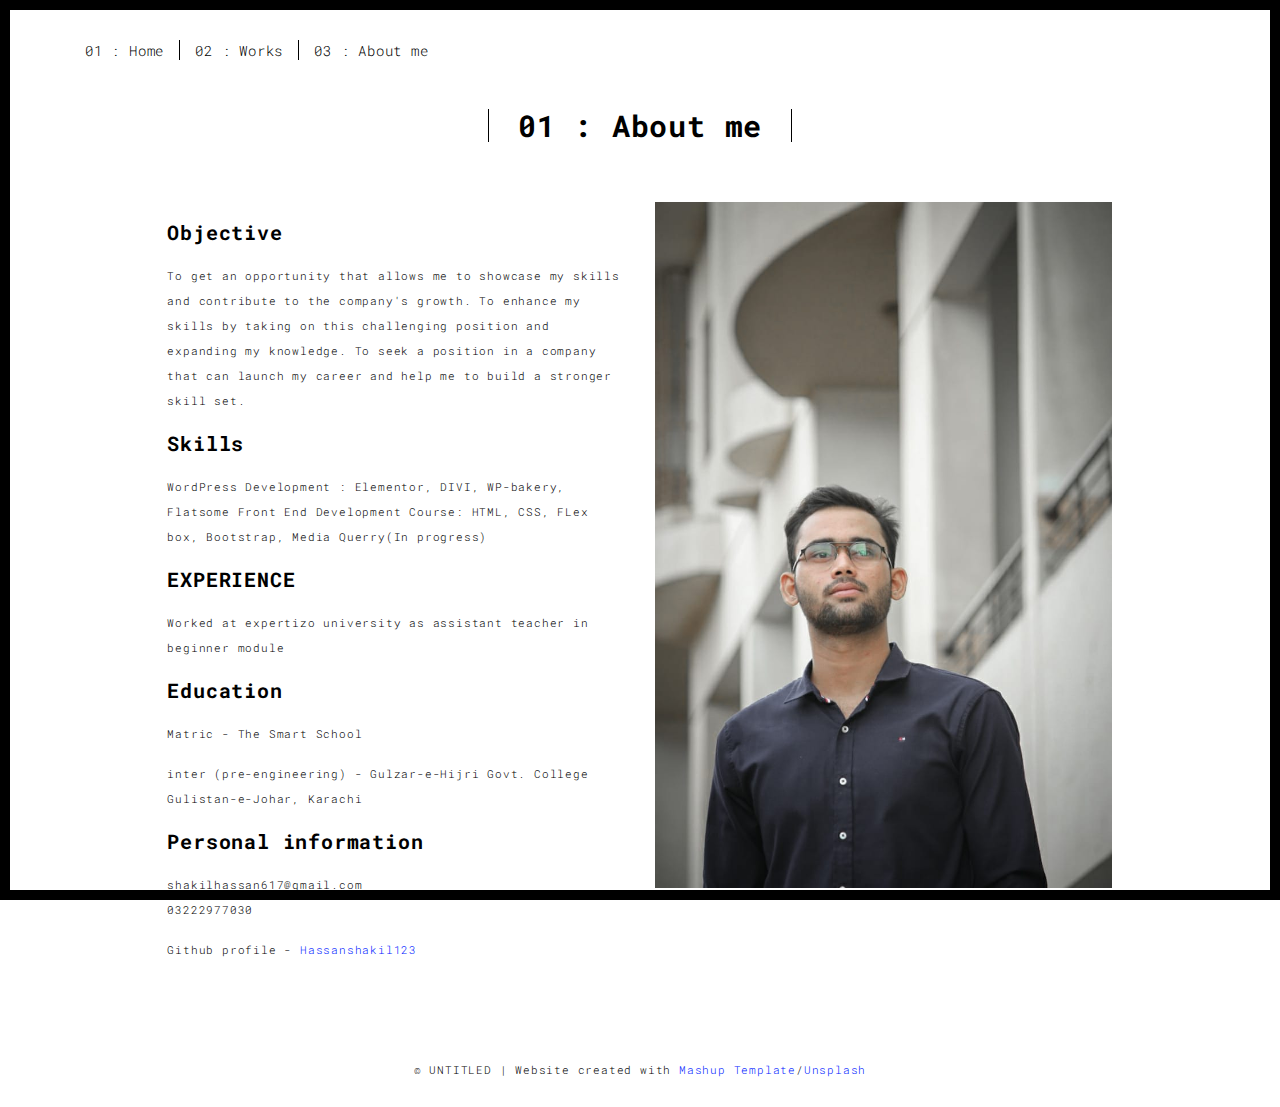
<file: Hassan portfolio/about.html>
<!DOCTYPE html>
<html lang="en">

<head>
  <meta charset="UTF-8">
  <meta content="IE=edge" http-equiv="X-UA-Compatible">
  <meta content="width=device-width,initial-scale=1" name="viewport">
  <meta content="description" name="description">
  <meta name="google" content="notranslate" />
  <meta content="Mashup templates have been developped by Orson.io team" name="author">

  <!-- Disable tap highlight on IE -->
  <meta name="msapplication-tap-highlight" content="no">

  <link rel="apple-touch-icon" sizes="180x180" href="./assets/apple-icon-180x180.png">
  <link href="./assets/favicon.ico" rel="icon">

  <title>Portfolio</title>

  <link href="./main.3f6952e4.css" rel="stylesheet">
</head>

<body class="">
  <div id="site-border-left"></div>
  <div id="site-border-right"></div>
  <div id="site-border-top"></div>
  <div id="site-border-bottom"></div>
  <!-- Add your content of header -->
  <header>
    <nav class="navbar  navbar-fixed-top navbar-default">
      <div class="container">
        <button type="button" class="navbar-toggle collapsed" data-toggle="collapse" data-target="#navbar-collapse"
          aria-expanded="false">
          <span class="sr-only">Toggle navigation</span>
          <span class="icon-bar"></span>
          <span class="icon-bar"></span>
          <span class="icon-bar"></span>
        </button>

        <div class="collapse navbar-collapse" id="navbar-collapse">
          <ul class="nav navbar-nav ">
            <li><a href="./index.html" title="">01 : Home</a></li>
            <li><a href="./works.html" title="">02 : Works</a></li>
            <li><a href="./about.html" title="">03 : About me</a></li>
          </ul>


        </div>
      </div>
    </nav>
  </header>

  <div class="section-container">
    <div class="container">
      <div class="row">
        <div class="col-xs-12">
          <div class="section-container-spacer text-center">
            <h1 class="h2">01 : About me</h1>
          </div>

          <div class="row">
            <div class="col-md-10 col-md-offset-1">
              <div class="row">
                <div class="col-xs-12 col-md-6">
                  <h3>Objective</h3>
                  <p>To get an opportunity that allows me to showcase my skills and contribute to the company's growth.
                    To enhance my skills by taking on this challenging position and expanding my knowledge. To seek a
                    position in a company that can launch my career and help me to build a stronger skill set.</p>
                  <h3>Skills </h3>
                  <p> WordPress Development : Elementor, DIVI, WP-bakery, Flatsome
                    Front End Development Course: HTML, CSS, FLex box, Bootstrap, Media Querry(In progress)</p>
                  <h3>EXPERIENCE</h3>
                  <p> Worked at expertizo university as assistant teacher in beginner module</p>
                  <h3>Education</h3>
                  <p> Matric - The Smart School</p>
                  <p> inter (pre-engineering) - Gulzar-e-Hijri Govt. College Gulistan-e-Johar, Karachi</p>
                  <h3>Personal information</h3>
                  <p> shakilhassan617@gmail.com <br>03222977030 <br>
                    
                  </p>
                  <p>Github profile - <a href="https://github.com/Hassanshakil123" target="_blank">Hassanshakil123</a> </p>
                </div>
                <div class="col-xs-12 col-md-6">
                  <img src="./assets/WhatsApp Image 2022-11-01 at 11.55.15 PM.jpeg" class="img-responsive" alt="">
                </div>
              </div>
            </div>
          </div>


        </div>
      </div>
    </div>
  </div>


  <footer class="footer-container text-center">
    <div class="container">
      <div class="row">
        <div class="col-xs-12">
          <p>© UNTITLED | Website created with <a href="http://www.mashup-template.com/"
              title="Create website with free html template">Mashup Template</a>/<a href="https://www.unsplash.com/"
              title="Beautiful Free Images">Unsplash</a></p>
        </div>
      </div>
    </div>
  </footer>

  <script>
    document.addEventListener("DOMContentLoaded", function (event) {
      navActivePage();
    });
  </script>

  <!-- Google Analytics: change UA-XXXXX-X to be your site's ID 

<script>
  (function (i, s, o, g, r, a, m) {
    i['GoogleAnalyticsObject'] = r; i[r] = i[r] || function () {
      (i[r].q = i[r].q || []).push(arguments)
    }, i[r].l = 1 * new Date(); a = s.createElement(o),
      m = s.getElementsByTagName(o)[0]; a.async = 1; a.src = g; m.parentNode.insertBefore(a, m)
  })(window, document, 'script', '//www.google-analytics.com/analytics.js', 'ga');
  ga('create', 'UA-XXXXX-X', 'auto');
  ga('send', 'pageview');
</script>

-->
  <script type="text/javascript" src="./main.70a66962.js"></script>
</body>

</html>
</file>
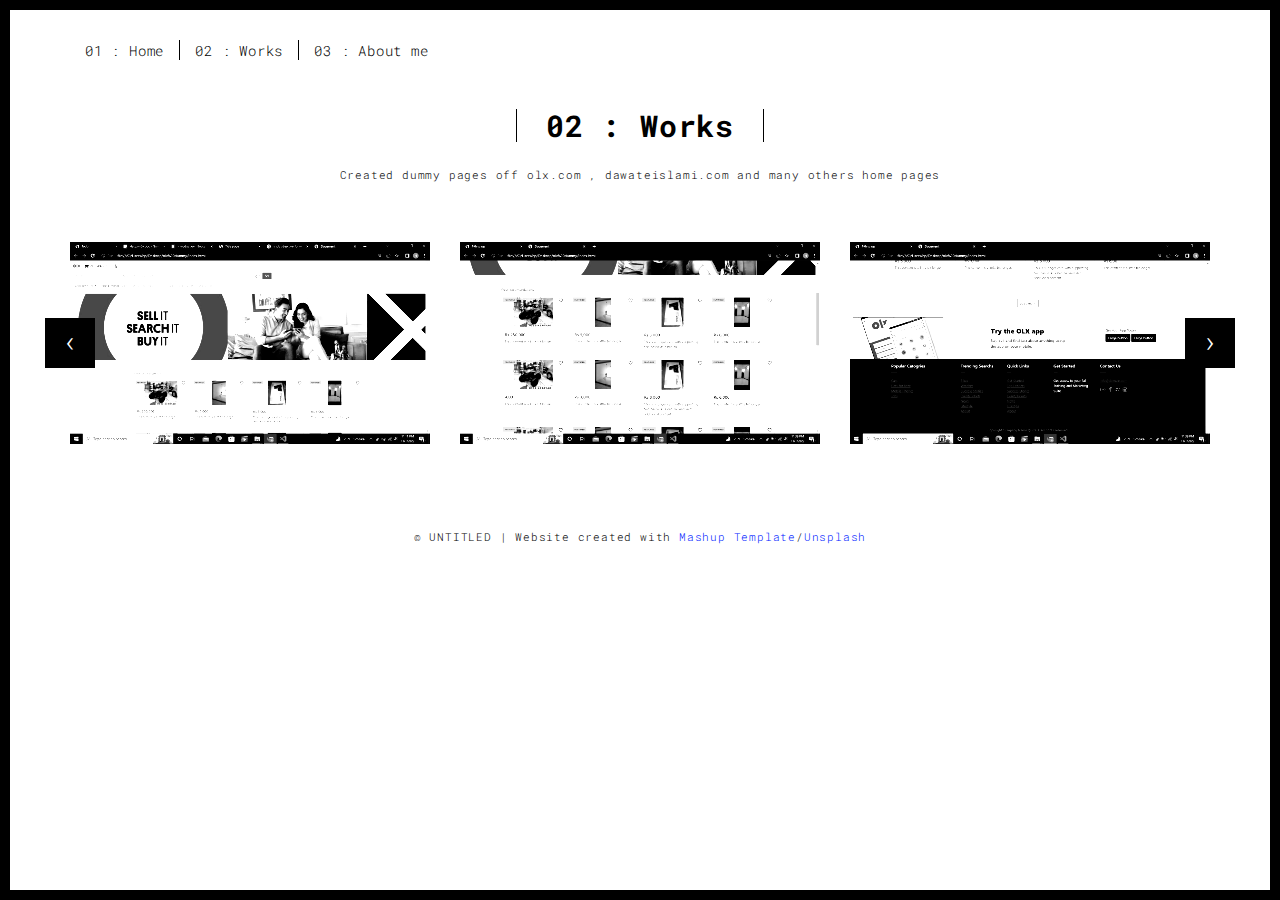
<file: Hassan portfolio/works.html>
<!DOCTYPE html>
<html lang="en">

<head>
  <meta charset="UTF-8">
  <meta content="IE=edge" http-equiv="X-UA-Compatible">
  <meta content="width=device-width,initial-scale=1" name="viewport">
  <meta content="description" name="description">
  <meta name="google" content="notranslate" />
  <meta content="Mashup templates have been developped by Orson.io team" name="author">

  <!-- Disable tap highlight on IE -->
  <meta name="msapplication-tap-highlight" content="no">
  
  <link rel="apple-touch-icon" sizes="180x180" href="./assets/apple-icon-180x180.png">
  <link href="./assets/favicon.ico" rel="icon">

  <title>Portfolio</title>  

<link href="./main.3f6952e4.css" rel="stylesheet"></head>

<body class="">
<div id="site-border-left"></div>
<div id="site-border-right"></div>
<div id="site-border-top"></div>
<div id="site-border-bottom"></div>
 <!-- Add your content of header -->
<header>
  <nav class="navbar  navbar-fixed-top navbar-default">
    <div class="container">
        <button type="button" class="navbar-toggle collapsed" data-toggle="collapse" data-target="#navbar-collapse" aria-expanded="false">
          <span class="sr-only">Toggle navigation</span>
          <span class="icon-bar"></span>
          <span class="icon-bar"></span>
          <span class="icon-bar"></span>
        </button>

      <div class="collapse navbar-collapse" id="navbar-collapse">
        <ul class="nav navbar-nav ">
          <li><a href="./index.html" title="">01 : Home</a></li>
          <li><a href="./works.html" title="">02 : Works</a></li>
          <li><a href="./about.html" title="">03 : About me</a></li>
        </ul>


      </div> 
    </div>
  </nav>
</header>

<div class="section-container">
  <div class="container">
    <div class="row">
      
      <div class="col-sm-8 col-sm-offset-2 section-container-spacer">
        <div class="text-center">
          <h1 class="h2">02 : Works</h1>
          <p>Created dummy pages off olx.com , dawateislami.com and many others home pages</p>
        </div>
      </div>

      <div class="col-md-12">
     
      <div id="myCarousel" class="carousel slide projects-carousel">
        <!-- Carousel items -->
        <div class="carousel-inner">
            <div class="item active">
                <div class="row">
                    <div class="col-sm-4">

                      <a href="https://hassan12.netlify.app/" target="_blank" title="" class="black-image-project-hover">
                        <img src="./assets/olxp1.png" alt="" class="img-responsive">
                      </a>
                      
                    </div>
                    <div class="col-sm-4">
                      <a href="https://hassan12.netlify.app/" target="_blank" title="" class="black-image-project-hover">
                        <img src="./assets/olxp2.png" alt="" class="img-responsive">
                      </a>

                    </div>
                    <div class="col-sm-4">
                      <a href="https://hassan12.netlify.app/" target="_blank" title="" class="black-image-project-hover">
                        <img src="./assets/olxp3.png" alt="" class="img-responsive">
                      </a>
                      
                    </div>
                    
                </div>
                <!--/row-->
            </div>
            <!--/item-->
            <div class="item">
                <div class="row">
                  <div class="col-sm-4">
                    <a href="https://quizzical-mccarthy-17d88f.netlify.app/" target="_blank" class="black-image-project-hover">
                      <img src="./assets/dwtp1.png" alt="Image" class="img-responsive">
                    </a>
                   
                  </div>
                   <div class="col-sm-4">
                      <a href="https://quizzical-mccarthy-17d88f.netlify.app/" target="_blank" class="black-image-project-hover">
                        <img src="./assets/dwtp2.png" alt="Image" class="img-responsive">
                      </a>
                    
                    </div>
                    
                    <div class="col-sm-4">
                      <a href="https://quizzical-mccarthy-17d88f.netlify.app/" target="_blank" class="black-image-project-hover">
                        <img src="./assets/dwtp3.png" alt="Image" class="img-responsive">
                      </a>
                      
                    </div>
                    
                </div>
                <!--/row-->
            </div>
            
            <!--/item-->
        </div>
        <!--/carousel-inner--> 
        <a class="left carousel-control" href="#myCarousel" data-slide="prev">‹</a>

        <a class="right carousel-control" href="#myCarousel" data-slide="next">›</a>
     </div>



    <!--/myCarousel-->
    </div>



    </div>
  </div>
</div>


<footer class="footer-container text-center">
  <div class="container">
    <div class="row">
      <div class="col-xs-12">
        <p>© UNTITLED | Website created with <a href="http://www.mashup-template.com/" title="Create website with free html template">Mashup Template</a>/<a href="https://www.unsplash.com/" title="Beautiful Free Images">Unsplash</a></p>
      </div>
    </div>
  </div>
</footer>

<script>
  document.addEventListener("DOMContentLoaded", function (event) {
     navActivePage();
  });
</script>

<!-- Google Analytics: change UA-XXXXX-X to be your site's ID 

<script>
  (function (i, s, o, g, r, a, m) {
    i['GoogleAnalyticsObject'] = r; i[r] = i[r] || function () {
      (i[r].q = i[r].q || []).push(arguments)
    }, i[r].l = 1 * new Date(); a = s.createElement(o),
      m = s.getElementsByTagName(o)[0]; a.async = 1; a.src = g; m.parentNode.insertBefore(a, m)
  })(window, document, 'script', '//www.google-analytics.com/analytics.js', 'ga');
  ga('create', 'UA-XXXXX-X', 'auto');
  ga('send', 'pageview');
</script>

--> <script type="text/javascript" src="./main.70a66962.js"></script></body>

</html>
</file>
<file: Hassan portfolio/main.3f6952e4.css>
@import url(https://fonts.googleapis.com/css?family=Roboto:900|Roboto+Mono:300,400,700);@import url(https://maxcdn.bootstrapcdn.com/font-awesome/4.7.0/css/font-awesome.min.css);/*!
 * Bootstrap v3.3.7 (http://getbootstrap.com)
 * Copyright 2011-2016 Twitter, Inc.
 * Licensed under MIT (https://github.com/twbs/bootstrap/blob/master/LICENSE)
 */
/*! normalize.css v3.0.3 | MIT License | github.com/necolas/normalize.css */html{font-family:sans-serif;-ms-text-size-adjust:100%;-webkit-text-size-adjust:100%}body{margin:0}article,aside,details,figcaption,figure,footer,header,hgroup,main,menu,nav,section,summary{display:block}audio,canvas,progress,video{display:inline-block;vertical-align:baseline}audio:not([controls]){display:none;height:0}[hidden],template{display:none}a{background-color:transparent}a:active,a:hover{outline:0}abbr[title]{border-bottom:1px dotted}b,strong{font-weight:700}dfn{font-style:italic}h1{font-size:2em;margin:.67em 0}mark{background:#ff0;color:#000}small{font-size:80%}sub,sup{font-size:75%;line-height:0;position:relative;vertical-align:baseline}sup{top:-.5em}sub{bottom:-.25em}img{border:0}svg:not(:root){overflow:hidden}figure{margin:1em 40px}hr{box-sizing:content-box;height:0}pre{overflow:auto}code,kbd,pre,samp{font-family:monospace,monospace;font-size:1em}button,input,optgroup,select,textarea{color:inherit;font:inherit;margin:0}button{overflow:visible}button,select{text-transform:none}button,html input[type=button],input[type=reset],input[type=submit]{-webkit-appearance:button;cursor:pointer}button[disabled],html input[disabled]{cursor:default}button::-moz-focus-inner,input::-moz-focus-inner{border:0;padding:0}input{line-height:normal}input[type=checkbox],input[type=radio]{box-sizing:border-box;padding:0}input[type=number]::-webkit-inner-spin-button,input[type=number]::-webkit-outer-spin-button{height:auto}input[type=search]{-webkit-appearance:textfield;box-sizing:content-box}input[type=search]::-webkit-search-cancel-button,input[type=search]::-webkit-search-decoration{-webkit-appearance:none}fieldset{border:1px solid silver;margin:0 2px;padding:.35em .625em .75em}textarea{overflow:auto}optgroup{font-weight:700}table{border-collapse:collapse;border-spacing:0}td,th{padding:0}

/*! Source: https://github.com/h5bp/html5-boilerplate/blob/master/src/css/main.css */@media print{*,:after,:before{background:transparent!important;color:#000!important;box-shadow:none!important;text-shadow:none!important}a,a:visited{text-decoration:underline}a[href]:after{content:" (" attr(href) ")"}abbr[title]:after{content:" (" attr(title) ")"}a[href^="#"]:after,a[href^="javascript:"]:after{content:""}blockquote,pre{border:1px solid #999;page-break-inside:avoid}thead{display:table-header-group}img,tr{page-break-inside:avoid}img{max-width:100%!important}h2,h3,p{orphans:3;widows:3}h2,h3{page-break-after:avoid}.navbar{display:none}.btn>.caret,.dropup>.btn>.caret{border-top-color:#000!important}.label{border:1px solid #000}.table{border-collapse:collapse!important}.table td,.table th{background-color:#fff!important}.table-bordered td,.table-bordered th{border:1px solid #ddd!important}}*,:after,:before{-webkit-box-sizing:border-box;-moz-box-sizing:border-box;box-sizing:border-box}html{font-size:10px;-webkit-tap-highlight-color:transparent}body{font-family:Roboto Mono,Helvetica,Arial,sans-serif;font-size:11px;line-height:1.78;color:#000;background-color:#fff}button,input,select,textarea{font-family:inherit;font-size:inherit;line-height:inherit}a{color:#001aff;text-decoration:none}a:focus,a:hover{color:#0012b3;text-decoration:underline}a:focus{outline:5px auto -webkit-focus-ring-color;outline-offset:-2px}figure{margin:0}img{vertical-align:middle}.img-responsive{display:block;max-width:100%;height:auto}.img-rounded{border-radius:0}.img-thumbnail{padding:4px;line-height:1.78;background-color:#fff;border:1px solid #ddd;border-radius:0;-webkit-transition:all .2s ease-in-out;-o-transition:all .2s ease-in-out;transition:all .2s ease-in-out;display:inline-block;max-width:100%;height:auto}.img-circle{border-radius:50%}hr{margin-top:19px;margin-bottom:19px;border:0;border-top:1px solid #eee}.sr-only{position:absolute;width:1px;height:1px;margin:-1px;padding:0;overflow:hidden;clip:rect(0,0,0,0);border:0}.sr-only-focusable:active,.sr-only-focusable:focus{position:static;width:auto;height:auto;margin:0;overflow:visible;clip:auto}[role=button]{cursor:pointer}.h1,.h2,.h3,.h4,.h5,.h6,h1,h2,h3,h4,h5,h6{font-family:Roboto Mono,Helvetica,Arial,sans-serif;font-weight:700;line-height:1.1;color:#000}.h1 .small,.h1 small,.h2 .small,.h2 small,.h3 .small,.h3 small,.h4 .small,.h4 small,.h5 .small,.h5 small,.h6 .small,.h6 small,h1 .small,h1 small,h2 .small,h2 small,h3 .small,h3 small,h4 .small,h4 small,h5 .small,h5 small,h6 .small,h6 small{font-weight:400;line-height:1;color:#777}.h1,.h2,.h3,h1,h2,h3{margin-top:19px;margin-bottom:9.5px}.h1 .small,.h1 small,.h2 .small,.h2 small,.h3 .small,.h3 small,h1 .small,h1 small,h2 .small,h2 small,h3 .small,h3 small{font-size:65%}.h4,.h5,.h6,h4,h5,h6{margin-top:9.5px;margin-bottom:9.5px}.h4 .small,.h4 small,.h5 .small,.h5 small,.h6 .small,.h6 small,h4 .small,h4 small,h5 .small,h5 small,h6 .small,h6 small{font-size:75%}.h1,h1{font-size:70px}.h2,h2{font-size:30px}.h3,h3{font-size:20px}.h4,.h5,h4,h5{font-size:11px}.h6,h6{font-size:10px}p{margin:0 0 9.5px}.lead{margin-bottom:19px;font-size:12px;font-weight:300;line-height:1.4}@media (min-width:768px){.lead{font-size:16.5px}}.small,small{font-size:90%}.mark,mark{background-color:#fcf8e3;padding:.2em}.text-left{text-align:left}.text-right{text-align:right}.text-center{text-align:center}.text-justify{text-align:justify}.text-nowrap{white-space:nowrap}.text-lowercase{text-transform:lowercase}.initialism,.text-uppercase{text-transform:uppercase}.text-capitalize{text-transform:capitalize}.text-muted{color:#777}.text-primary{color:#001aff}a.text-primary:focus,a.text-primary:hover{color:#0015cc}.text-success{color:#fff}a.text-success:focus,a.text-success:hover{color:#e6e6e6}.text-info{color:#31708f}a.text-info:focus,a.text-info:hover{color:#245269}.text-warning{color:#8a6d3b}a.text-warning:focus,a.text-warning:hover{color:#66512c}.text-danger{color:#fff}a.text-danger:focus,a.text-danger:hover{color:#e6e6e6}.bg-primary{color:#fff;background-color:#001aff}a.bg-primary:focus,a.bg-primary:hover{background-color:#0015cc}.bg-success,a.bg-success:focus,a.bg-success:hover{background-color:#000}.bg-info{background-color:#d9edf7}a.bg-info:focus,a.bg-info:hover{background-color:#afd9ee}.bg-warning{background-color:#fcf8e3}a.bg-warning:focus,a.bg-warning:hover{background-color:#f7ecb5}.bg-danger{background-color:red}a.bg-danger:focus,a.bg-danger:hover{background-color:#c00}.page-header{padding-bottom:8.5px;margin:38px 0 19px;border-bottom:1px solid #eee}ol,ul{margin-top:0;margin-bottom:9.5px}ol ol,ol ul,ul ol,ul ul{margin-bottom:0}.list-inline,.list-unstyled{padding-left:0;list-style:none}.list-inline{margin-left:-5px}.list-inline>li{display:inline-block;padding-left:5px;padding-right:5px}dl{margin-top:0;margin-bottom:19px}dd,dt{line-height:1.78}dt{font-weight:700}dd{margin-left:0}.dl-horizontal dd:after,.dl-horizontal dd:before{content:" ";display:table}.dl-horizontal dd:after{clear:both}@media (min-width:768px){.dl-horizontal dt{float:left;width:160px;clear:left;text-align:right;overflow:hidden;text-overflow:ellipsis;white-space:nowrap}.dl-horizontal dd{margin-left:180px}}abbr[data-original-title],abbr[title]{cursor:help;border-bottom:1px dotted #777}.initialism{font-size:90%}blockquote{padding:9.5px 19px;margin:0 0 19px;font-size:13.75px;border-left:5px solid #eee}blockquote ol:last-child,blockquote p:last-child,blockquote ul:last-child{margin-bottom:0}blockquote .small,blockquote footer,blockquote small{display:block;font-size:80%;line-height:1.78;color:#777}blockquote .small:before,blockquote footer:before,blockquote small:before{content:"\2014   \A0"}.blockquote-reverse,blockquote.pull-right{padding-right:15px;padding-left:0;border-right:5px solid #eee;border-left:0;text-align:right}.blockquote-reverse .small:before,.blockquote-reverse footer:before,.blockquote-reverse small:before,blockquote.pull-right .small:before,blockquote.pull-right footer:before,blockquote.pull-right small:before{content:""}.blockquote-reverse .small:after,.blockquote-reverse footer:after,.blockquote-reverse small:after,blockquote.pull-right .small:after,blockquote.pull-right footer:after,blockquote.pull-right small:after{content:"\A0   \2014"}address{margin-bottom:19px;font-style:normal;line-height:1.78}code,kbd,pre,samp{font-family:Menlo,Monaco,Consolas,Courier New,monospace}code{color:#c7254e;background-color:#f9f2f4}code,kbd{padding:2px 4px;font-size:90%;border-radius:0}kbd{color:#fff;background-color:#333;box-shadow:inset 0 -1px 0 rgba(0,0,0,.25)}kbd kbd{padding:0;font-size:100%;font-weight:700;box-shadow:none}pre{display:block;padding:9px;margin:0 0 9.5px;font-size:10px;line-height:1.78;word-break:break-all;word-wrap:break-word;color:#333;background-color:#f5f5f5;border:1px solid #ccc;border-radius:0}pre code{padding:0;font-size:inherit;color:inherit;white-space:pre-wrap;background-color:transparent;border-radius:0}.pre-scrollable{max-height:340px;overflow-y:scroll}.container{margin-right:auto;margin-left:auto;padding-left:15px;padding-right:15px}.container:after,.container:before{content:" ";display:table}.container:after{clear:both}@media (min-width:768px){.container{width:750px}}@media (min-width:992px){.container{width:970px}}@media (min-width:1200px){.container{width:1170px}}.container-fluid{margin-right:auto;margin-left:auto;padding-left:15px;padding-right:15px}.container-fluid:after,.container-fluid:before{content:" ";display:table}.container-fluid:after{clear:both}.row{margin-left:-15px;margin-right:-15px}.row:after,.row:before{content:" ";display:table}.row:after{clear:both}.col-lg-1,.col-lg-2,.col-lg-3,.col-lg-4,.col-lg-5,.col-lg-6,.col-lg-7,.col-lg-8,.col-lg-9,.col-lg-10,.col-lg-11,.col-lg-12,.col-md-1,.col-md-2,.col-md-3,.col-md-4,.col-md-5,.col-md-6,.col-md-7,.col-md-8,.col-md-9,.col-md-10,.col-md-11,.col-md-12,.col-sm-1,.col-sm-2,.col-sm-3,.col-sm-4,.col-sm-5,.col-sm-6,.col-sm-7,.col-sm-8,.col-sm-9,.col-sm-10,.col-sm-11,.col-sm-12,.col-xs-1,.col-xs-2,.col-xs-3,.col-xs-4,.col-xs-5,.col-xs-6,.col-xs-7,.col-xs-8,.col-xs-9,.col-xs-10,.col-xs-11,.col-xs-12{position:relative;min-height:1px;padding-left:15px;padding-right:15px}.col-xs-1,.col-xs-2,.col-xs-3,.col-xs-4,.col-xs-5,.col-xs-6,.col-xs-7,.col-xs-8,.col-xs-9,.col-xs-10,.col-xs-11,.col-xs-12{float:left}.col-xs-1{width:8.33333%}.col-xs-2{width:16.66667%}.col-xs-3{width:25%}.col-xs-4{width:33.33333%}.col-xs-5{width:41.66667%}.col-xs-6{width:50%}.col-xs-7{width:58.33333%}.col-xs-8{width:66.66667%}.col-xs-9{width:75%}.col-xs-10{width:83.33333%}.col-xs-11{width:91.66667%}.col-xs-12{width:100%}.col-xs-pull-0{right:auto}.col-xs-pull-1{right:8.33333%}.col-xs-pull-2{right:16.66667%}.col-xs-pull-3{right:25%}.col-xs-pull-4{right:33.33333%}.col-xs-pull-5{right:41.66667%}.col-xs-pull-6{right:50%}.col-xs-pull-7{right:58.33333%}.col-xs-pull-8{right:66.66667%}.col-xs-pull-9{right:75%}.col-xs-pull-10{right:83.33333%}.col-xs-pull-11{right:91.66667%}.col-xs-pull-12{right:100%}.col-xs-push-0{left:auto}.col-xs-push-1{left:8.33333%}.col-xs-push-2{left:16.66667%}.col-xs-push-3{left:25%}.col-xs-push-4{left:33.33333%}.col-xs-push-5{left:41.66667%}.col-xs-push-6{left:50%}.col-xs-push-7{left:58.33333%}.col-xs-push-8{left:66.66667%}.col-xs-push-9{left:75%}.col-xs-push-10{left:83.33333%}.col-xs-push-11{left:91.66667%}.col-xs-push-12{left:100%}.col-xs-offset-0{margin-left:0}.col-xs-offset-1{margin-left:8.33333%}.col-xs-offset-2{margin-left:16.66667%}.col-xs-offset-3{margin-left:25%}.col-xs-offset-4{margin-left:33.33333%}.col-xs-offset-5{margin-left:41.66667%}.col-xs-offset-6{margin-left:50%}.col-xs-offset-7{margin-left:58.33333%}.col-xs-offset-8{margin-left:66.66667%}.col-xs-offset-9{margin-left:75%}.col-xs-offset-10{margin-left:83.33333%}.col-xs-offset-11{margin-left:91.66667%}.col-xs-offset-12{margin-left:100%}@media (min-width:768px){.col-sm-1,.col-sm-2,.col-sm-3,.col-sm-4,.col-sm-5,.col-sm-6,.col-sm-7,.col-sm-8,.col-sm-9,.col-sm-10,.col-sm-11,.col-sm-12{float:left}.col-sm-1{width:8.33333%}.col-sm-2{width:16.66667%}.col-sm-3{width:25%}.col-sm-4{width:33.33333%}.col-sm-5{width:41.66667%}.col-sm-6{width:50%}.col-sm-7{width:58.33333%}.col-sm-8{width:66.66667%}.col-sm-9{width:75%}.col-sm-10{width:83.33333%}.col-sm-11{width:91.66667%}.col-sm-12{width:100%}.col-sm-pull-0{right:auto}.col-sm-pull-1{right:8.33333%}.col-sm-pull-2{right:16.66667%}.col-sm-pull-3{right:25%}.col-sm-pull-4{right:33.33333%}.col-sm-pull-5{right:41.66667%}.col-sm-pull-6{right:50%}.col-sm-pull-7{right:58.33333%}.col-sm-pull-8{right:66.66667%}.col-sm-pull-9{right:75%}.col-sm-pull-10{right:83.33333%}.col-sm-pull-11{right:91.66667%}.col-sm-pull-12{right:100%}.col-sm-push-0{left:auto}.col-sm-push-1{left:8.33333%}.col-sm-push-2{left:16.66667%}.col-sm-push-3{left:25%}.col-sm-push-4{left:33.33333%}.col-sm-push-5{left:41.66667%}.col-sm-push-6{left:50%}.col-sm-push-7{left:58.33333%}.col-sm-push-8{left:66.66667%}.col-sm-push-9{left:75%}.col-sm-push-10{left:83.33333%}.col-sm-push-11{left:91.66667%}.col-sm-push-12{left:100%}.col-sm-offset-0{margin-left:0}.col-sm-offset-1{margin-left:8.33333%}.col-sm-offset-2{margin-left:16.66667%}.col-sm-offset-3{margin-left:25%}.col-sm-offset-4{margin-left:33.33333%}.col-sm-offset-5{margin-left:41.66667%}.col-sm-offset-6{margin-left:50%}.col-sm-offset-7{margin-left:58.33333%}.col-sm-offset-8{margin-left:66.66667%}.col-sm-offset-9{margin-left:75%}.col-sm-offset-10{margin-left:83.33333%}.col-sm-offset-11{margin-left:91.66667%}.col-sm-offset-12{margin-left:100%}}@media (min-width:992px){.col-md-1,.col-md-2,.col-md-3,.col-md-4,.col-md-5,.col-md-6,.col-md-7,.col-md-8,.col-md-9,.col-md-10,.col-md-11,.col-md-12{float:left}.col-md-1{width:8.33333%}.col-md-2{width:16.66667%}.col-md-3{width:25%}.col-md-4{width:33.33333%}.col-md-5{width:41.66667%}.col-md-6{width:50%}.col-md-7{width:58.33333%}.col-md-8{width:66.66667%}.col-md-9{width:75%}.col-md-10{width:83.33333%}.col-md-11{width:91.66667%}.col-md-12{width:100%}.col-md-pull-0{right:auto}.col-md-pull-1{right:8.33333%}.col-md-pull-2{right:16.66667%}.col-md-pull-3{right:25%}.col-md-pull-4{right:33.33333%}.col-md-pull-5{right:41.66667%}.col-md-pull-6{right:50%}.col-md-pull-7{right:58.33333%}.col-md-pull-8{right:66.66667%}.col-md-pull-9{right:75%}.col-md-pull-10{right:83.33333%}.col-md-pull-11{right:91.66667%}.col-md-pull-12{right:100%}.col-md-push-0{left:auto}.col-md-push-1{left:8.33333%}.col-md-push-2{left:16.66667%}.col-md-push-3{left:25%}.col-md-push-4{left:33.33333%}.col-md-push-5{left:41.66667%}.col-md-push-6{left:50%}.col-md-push-7{left:58.33333%}.col-md-push-8{left:66.66667%}.col-md-push-9{left:75%}.col-md-push-10{left:83.33333%}.col-md-push-11{left:91.66667%}.col-md-push-12{left:100%}.col-md-offset-0{margin-left:0}.col-md-offset-1{margin-left:8.33333%}.col-md-offset-2{margin-left:16.66667%}.col-md-offset-3{margin-left:25%}.col-md-offset-4{margin-left:33.33333%}.col-md-offset-5{margin-left:41.66667%}.col-md-offset-6{margin-left:50%}.col-md-offset-7{margin-left:58.33333%}.col-md-offset-8{margin-left:66.66667%}.col-md-offset-9{margin-left:75%}.col-md-offset-10{margin-left:83.33333%}.col-md-offset-11{margin-left:91.66667%}.col-md-offset-12{margin-left:100%}}@media (min-width:1200px){.col-lg-1,.col-lg-2,.col-lg-3,.col-lg-4,.col-lg-5,.col-lg-6,.col-lg-7,.col-lg-8,.col-lg-9,.col-lg-10,.col-lg-11,.col-lg-12{float:left}.col-lg-1{width:8.33333%}.col-lg-2{width:16.66667%}.col-lg-3{width:25%}.col-lg-4{width:33.33333%}.col-lg-5{width:41.66667%}.col-lg-6{width:50%}.col-lg-7{width:58.33333%}.col-lg-8{width:66.66667%}.col-lg-9{width:75%}.col-lg-10{width:83.33333%}.col-lg-11{width:91.66667%}.col-lg-12{width:100%}.col-lg-pull-0{right:auto}.col-lg-pull-1{right:8.33333%}.col-lg-pull-2{right:16.66667%}.col-lg-pull-3{right:25%}.col-lg-pull-4{right:33.33333%}.col-lg-pull-5{right:41.66667%}.col-lg-pull-6{right:50%}.col-lg-pull-7{right:58.33333%}.col-lg-pull-8{right:66.66667%}.col-lg-pull-9{right:75%}.col-lg-pull-10{right:83.33333%}.col-lg-pull-11{right:91.66667%}.col-lg-pull-12{right:100%}.col-lg-push-0{left:auto}.col-lg-push-1{left:8.33333%}.col-lg-push-2{left:16.66667%}.col-lg-push-3{left:25%}.col-lg-push-4{left:33.33333%}.col-lg-push-5{left:41.66667%}.col-lg-push-6{left:50%}.col-lg-push-7{left:58.33333%}.col-lg-push-8{left:66.66667%}.col-lg-push-9{left:75%}.col-lg-push-10{left:83.33333%}.col-lg-push-11{left:91.66667%}.col-lg-push-12{left:100%}.col-lg-offset-0{margin-left:0}.col-lg-offset-1{margin-left:8.33333%}.col-lg-offset-2{margin-left:16.66667%}.col-lg-offset-3{margin-left:25%}.col-lg-offset-4{margin-left:33.33333%}.col-lg-offset-5{margin-left:41.66667%}.col-lg-offset-6{margin-left:50%}.col-lg-offset-7{margin-left:58.33333%}.col-lg-offset-8{margin-left:66.66667%}.col-lg-offset-9{margin-left:75%}.col-lg-offset-10{margin-left:83.33333%}.col-lg-offset-11{margin-left:91.66667%}.col-lg-offset-12{margin-left:100%}}table{background-color:transparent}caption{padding-top:8px;padding-bottom:8px;color:#777}caption,th{text-align:left}.table{width:100%;max-width:100%;margin-bottom:19px}.table>tbody>tr>td,.table>tbody>tr>th,.table>tfoot>tr>td,.table>tfoot>tr>th,.table>thead>tr>td,.table>thead>tr>th{padding:8px;line-height:1.78;vertical-align:top;border-top:1px solid #ddd}.table>thead>tr>th{vertical-align:bottom;border-bottom:2px solid #ddd}.table>caption+thead>tr:first-child>td,.table>caption+thead>tr:first-child>th,.table>colgroup+thead>tr:first-child>td,.table>colgroup+thead>tr:first-child>th,.table>thead:first-child>tr:first-child>td,.table>thead:first-child>tr:first-child>th{border-top:0}.table>tbody+tbody{border-top:2px solid #ddd}.table .table{background-color:#fff}.table-condensed>tbody>tr>td,.table-condensed>tbody>tr>th,.table-condensed>tfoot>tr>td,.table-condensed>tfoot>tr>th,.table-condensed>thead>tr>td,.table-condensed>thead>tr>th{padding:5px}.table-bordered,.table-bordered>tbody>tr>td,.table-bordered>tbody>tr>th,.table-bordered>tfoot>tr>td,.table-bordered>tfoot>tr>th,.table-bordered>thead>tr>td,.table-bordered>thead>tr>th{border:1px solid #ddd}.table-bordered>thead>tr>td,.table-bordered>thead>tr>th{border-bottom-width:2px}.table-striped>tbody>tr:nth-of-type(odd){background-color:#f9f9f9}.table-hover>tbody>tr:hover{background-color:#f5f5f5}table col[class*=col-]{position:static;float:none;display:table-column}table td[class*=col-],table th[class*=col-]{position:static;float:none;display:table-cell}.table>tbody>tr.active>td,.table>tbody>tr.active>th,.table>tbody>tr>td.active,.table>tbody>tr>th.active,.table>tfoot>tr.active>td,.table>tfoot>tr.active>th,.table>tfoot>tr>td.active,.table>tfoot>tr>th.active,.table>thead>tr.active>td,.table>thead>tr.active>th,.table>thead>tr>td.active,.table>thead>tr>th.active{background-color:#f5f5f5}.table-hover>tbody>tr.active:hover>td,.table-hover>tbody>tr.active:hover>th,.table-hover>tbody>tr:hover>.active,.table-hover>tbody>tr>td.active:hover,.table-hover>tbody>tr>th.active:hover{background-color:#e8e8e8}.table-hover>tbody>tr.success:hover>td,.table-hover>tbody>tr.success:hover>th,.table-hover>tbody>tr:hover>.success,.table-hover>tbody>tr>td.success:hover,.table-hover>tbody>tr>th.success:hover,.table>tbody>tr.success>td,.table>tbody>tr.success>th,.table>tbody>tr>td.success,.table>tbody>tr>th.success,.table>tfoot>tr.success>td,.table>tfoot>tr.success>th,.table>tfoot>tr>td.success,.table>tfoot>tr>th.success,.table>thead>tr.success>td,.table>thead>tr.success>th,.table>thead>tr>td.success,.table>thead>tr>th.success{background-color:#000}.table>tbody>tr.info>td,.table>tbody>tr.info>th,.table>tbody>tr>td.info,.table>tbody>tr>th.info,.table>tfoot>tr.info>td,.table>tfoot>tr.info>th,.table>tfoot>tr>td.info,.table>tfoot>tr>th.info,.table>thead>tr.info>td,.table>thead>tr.info>th,.table>thead>tr>td.info,.table>thead>tr>th.info{background-color:#d9edf7}.table-hover>tbody>tr.info:hover>td,.table-hover>tbody>tr.info:hover>th,.table-hover>tbody>tr:hover>.info,.table-hover>tbody>tr>td.info:hover,.table-hover>tbody>tr>th.info:hover{background-color:#c4e3f3}.table>tbody>tr.warning>td,.table>tbody>tr.warning>th,.table>tbody>tr>td.warning,.table>tbody>tr>th.warning,.table>tfoot>tr.warning>td,.table>tfoot>tr.warning>th,.table>tfoot>tr>td.warning,.table>tfoot>tr>th.warning,.table>thead>tr.warning>td,.table>thead>tr.warning>th,.table>thead>tr>td.warning,.table>thead>tr>th.warning{background-color:#fcf8e3}.table-hover>tbody>tr.warning:hover>td,.table-hover>tbody>tr.warning:hover>th,.table-hover>tbody>tr:hover>.warning,.table-hover>tbody>tr>td.warning:hover,.table-hover>tbody>tr>th.warning:hover{background-color:#faf2cc}.table>tbody>tr.danger>td,.table>tbody>tr.danger>th,.table>tbody>tr>td.danger,.table>tbody>tr>th.danger,.table>tfoot>tr.danger>td,.table>tfoot>tr.danger>th,.table>tfoot>tr>td.danger,.table>tfoot>tr>th.danger,.table>thead>tr.danger>td,.table>thead>tr.danger>th,.table>thead>tr>td.danger,.table>thead>tr>th.danger{background-color:red}.table-hover>tbody>tr.danger:hover>td,.table-hover>tbody>tr.danger:hover>th,.table-hover>tbody>tr:hover>.danger,.table-hover>tbody>tr>td.danger:hover,.table-hover>tbody>tr>th.danger:hover{background-color:#e60000}.table-responsive{overflow-x:auto;min-height:.01%}@media screen and (max-width:767px){.table-responsive{width:100%;margin-bottom:14.25px;overflow-y:hidden;-ms-overflow-style:-ms-autohiding-scrollbar;border:1px solid #ddd}.table-responsive>.table{margin-bottom:0}.table-responsive>.table>tbody>tr>td,.table-responsive>.table>tbody>tr>th,.table-responsive>.table>tfoot>tr>td,.table-responsive>.table>tfoot>tr>th,.table-responsive>.table>thead>tr>td,.table-responsive>.table>thead>tr>th{white-space:nowrap}.table-responsive>.table-bordered{border:0}.table-responsive>.table-bordered>tbody>tr>td:first-child,.table-responsive>.table-bordered>tbody>tr>th:first-child,.table-responsive>.table-bordered>tfoot>tr>td:first-child,.table-responsive>.table-bordered>tfoot>tr>th:first-child,.table-responsive>.table-bordered>thead>tr>td:first-child,.table-responsive>.table-bordered>thead>tr>th:first-child{border-left:0}.table-responsive>.table-bordered>tbody>tr>td:last-child,.table-responsive>.table-bordered>tbody>tr>th:last-child,.table-responsive>.table-bordered>tfoot>tr>td:last-child,.table-responsive>.table-bordered>tfoot>tr>th:last-child,.table-responsive>.table-bordered>thead>tr>td:last-child,.table-responsive>.table-bordered>thead>tr>th:last-child{border-right:0}.table-responsive>.table-bordered>tbody>tr:last-child>td,.table-responsive>.table-bordered>tbody>tr:last-child>th,.table-responsive>.table-bordered>tfoot>tr:last-child>td,.table-responsive>.table-bordered>tfoot>tr:last-child>th{border-bottom:0}}fieldset{margin:0;min-width:0}fieldset,legend{padding:0;border:0}legend{display:block;width:100%;margin-bottom:19px;font-size:16.5px;line-height:inherit;color:#333;border-bottom:1px solid #e5e5e5}label{display:inline-block;max-width:100%;margin-bottom:5px;font-weight:700}input[type=search]{-webkit-box-sizing:border-box;-moz-box-sizing:border-box;box-sizing:border-box}input[type=checkbox],input[type=radio]{margin:4px 0 0;margin-top:1px\9;line-height:normal}input[type=file]{display:block}input[type=range]{display:block;width:100%}select[multiple],select[size]{height:auto}input[type=checkbox]:focus,input[type=file]:focus,input[type=radio]:focus{outline:5px auto -webkit-focus-ring-color;outline-offset:-2px}output{padding-top:9px}.form-control,output{display:block;font-size:11px;line-height:1.78;color:#555}.form-control{width:100%;height:40px;padding:8px 14px;background-color:#fff;background-image:none;border:1px solid #000;border-radius:0;-webkit-box-shadow:inset 0 1px 1px rgba(0,0,0,.075);box-shadow:inset 0 1px 1px rgba(0,0,0,.075);-webkit-transition:border-color .15s ease-in-out,box-shadow .15s ease-in-out;-o-transition:border-color ease-in-out .15s,box-shadow ease-in-out .15s;transition:border-color .15s ease-in-out,box-shadow .15s ease-in-out}.form-control:focus{border-color:#66afe9;-webkit-box-shadow:inset 0 1px 1px rgba(0,0,0,.075),0 0 8px rgba(102,175,233,.6);box-shadow:inset 0 1px 1px rgba(0,0,0,.075),0 0 8px rgba(102,175,233,.6)}.form-control::-moz-placeholder{color:#999;opacity:1}.form-control:-ms-input-placeholder{color:#999}.form-control::-webkit-input-placeholder{color:#999}.form-control::-ms-expand{border:0;background-color:transparent}.form-control[disabled],.form-control[readonly],fieldset[disabled] .form-control{background-color:#eee;opacity:1}.form-control[disabled],fieldset[disabled] .form-control{cursor:not-allowed}textarea.form-control{height:auto}input[type=search]{-webkit-appearance:none}@media screen and (-webkit-min-device-pixel-ratio:0){input[type=date].form-control,input[type=datetime-local].form-control,input[type=month].form-control,input[type=time].form-control{line-height:40px}.input-group-sm>.input-group-btn>input[type=date].btn,.input-group-sm>.input-group-btn>input[type=datetime-local].btn,.input-group-sm>.input-group-btn>input[type=month].btn,.input-group-sm>.input-group-btn>input[type=time].btn,.input-group-sm>input[type=date].form-control,.input-group-sm>input[type=date].input-group-addon,.input-group-sm>input[type=datetime-local].form-control,.input-group-sm>input[type=datetime-local].input-group-addon,.input-group-sm>input[type=month].form-control,.input-group-sm>input[type=month].input-group-addon,.input-group-sm>input[type=time].form-control,.input-group-sm>input[type=time].input-group-addon,.input-group-sm input[type=date],.input-group-sm input[type=datetime-local],.input-group-sm input[type=month],.input-group-sm input[type=time],input[type=date].input-sm,input[type=datetime-local].input-sm,input[type=month].input-sm,input[type=time].input-sm{line-height:27px}.input-group-lg>.input-group-btn>input[type=date].btn,.input-group-lg>.input-group-btn>input[type=datetime-local].btn,.input-group-lg>.input-group-btn>input[type=month].btn,.input-group-lg>.input-group-btn>input[type=time].btn,.input-group-lg>input[type=date].form-control,.input-group-lg>input[type=date].input-group-addon,.input-group-lg>input[type=datetime-local].form-control,.input-group-lg>input[type=datetime-local].input-group-addon,.input-group-lg>input[type=month].form-control,.input-group-lg>input[type=month].input-group-addon,.input-group-lg>input[type=time].form-control,.input-group-lg>input[type=time].input-group-addon,.input-group-lg input[type=date],.input-group-lg input[type=datetime-local],.input-group-lg input[type=month],.input-group-lg input[type=time],input[type=date].input-lg,input[type=datetime-local].input-lg,input[type=month].input-lg,input[type=time].input-lg{line-height:41px}}.form-group{margin-bottom:15px}.checkbox,.radio{position:relative;display:block;margin-top:10px;margin-bottom:10px}.checkbox label,.radio label{min-height:19px;padding-left:20px;margin-bottom:0;font-weight:400;cursor:pointer}.checkbox-inline input[type=checkbox],.checkbox input[type=checkbox],.radio-inline input[type=radio],.radio input[type=radio]{position:absolute;margin-left:-20px;margin-top:4px\9}.checkbox+.checkbox,.radio+.radio{margin-top:-5px}.checkbox-inline,.radio-inline{position:relative;display:inline-block;padding-left:20px;margin-bottom:0;vertical-align:middle;font-weight:400;cursor:pointer}.checkbox-inline+.checkbox-inline,.radio-inline+.radio-inline{margin-top:0;margin-left:10px}.checkbox-inline.disabled,.checkbox.disabled label,.radio-inline.disabled,.radio.disabled label,fieldset[disabled] .checkbox-inline,fieldset[disabled] .checkbox label,fieldset[disabled] .radio-inline,fieldset[disabled] .radio label,fieldset[disabled] input[type=checkbox],fieldset[disabled] input[type=radio],input[type=checkbox].disabled,input[type=checkbox][disabled],input[type=radio].disabled,input[type=radio][disabled]{cursor:not-allowed}.form-control-static{padding-top:9px;padding-bottom:9px;margin-bottom:0;min-height:30px}.form-control-static.input-lg,.form-control-static.input-sm,.input-group-lg>.form-control-static.form-control,.input-group-lg>.form-control-static.input-group-addon,.input-group-lg>.input-group-btn>.form-control-static.btn,.input-group-sm>.form-control-static.form-control,.input-group-sm>.form-control-static.input-group-addon,.input-group-sm>.input-group-btn>.form-control-static.btn{padding-left:0;padding-right:0}.input-group-sm>.form-control,.input-group-sm>.input-group-addon,.input-group-sm>.input-group-btn>.btn,.input-sm{height:27px;padding:5px 10px;font-size:10px;line-height:1.5;border-radius:0}.input-group-sm>.input-group-btn>select.btn,.input-group-sm>select.form-control,.input-group-sm>select.input-group-addon,select.input-sm{height:27px;line-height:27px}.input-group-sm>.input-group-btn>select[multiple].btn,.input-group-sm>.input-group-btn>textarea.btn,.input-group-sm>select[multiple].form-control,.input-group-sm>select[multiple].input-group-addon,.input-group-sm>textarea.form-control,.input-group-sm>textarea.input-group-addon,select[multiple].input-sm,textarea.input-sm{height:auto}.form-group-sm .form-control{height:27px;padding:5px 10px;font-size:10px;line-height:1.5;border-radius:0}.form-group-sm select.form-control{height:27px;line-height:27px}.form-group-sm select[multiple].form-control,.form-group-sm textarea.form-control{height:auto}.form-group-sm .form-control-static{height:27px;min-height:29px;padding:6px 10px;font-size:10px;line-height:1.5}.input-group-lg>.form-control,.input-group-lg>.input-group-addon,.input-group-lg>.input-group-btn>.btn,.input-lg{height:41px;padding:10px 16px;font-size:14px;line-height:1.33333;border-radius:0}.input-group-lg>.input-group-btn>select.btn,.input-group-lg>select.form-control,.input-group-lg>select.input-group-addon,select.input-lg{height:41px;line-height:41px}.input-group-lg>.input-group-btn>select[multiple].btn,.input-group-lg>.input-group-btn>textarea.btn,.input-group-lg>select[multiple].form-control,.input-group-lg>select[multiple].input-group-addon,.input-group-lg>textarea.form-control,.input-group-lg>textarea.input-group-addon,select[multiple].input-lg,textarea.input-lg{height:auto}.form-group-lg .form-control{height:41px;padding:10px 16px;font-size:14px;line-height:1.33333;border-radius:0}.form-group-lg select.form-control{height:41px;line-height:41px}.form-group-lg select[multiple].form-control,.form-group-lg textarea.form-control{height:auto}.form-group-lg .form-control-static{height:41px;min-height:33px;padding:11px 16px;font-size:14px;line-height:1.33333}.has-feedback{position:relative}.has-feedback .form-control{padding-right:50px}.form-control-feedback{position:absolute;top:0;right:0;z-index:2;display:block;width:40px;height:40px;line-height:40px;text-align:center;pointer-events:none}.form-group-lg .form-control+.form-control-feedback,.input-group-lg+.form-control-feedback,.input-group-lg>.form-control+.form-control-feedback,.input-group-lg>.input-group-addon+.form-control-feedback,.input-group-lg>.input-group-btn>.btn+.form-control-feedback,.input-lg+.form-control-feedback{width:41px;height:41px;line-height:41px}.form-group-sm .form-control+.form-control-feedback,.input-group-sm+.form-control-feedback,.input-group-sm>.form-control+.form-control-feedback,.input-group-sm>.input-group-addon+.form-control-feedback,.input-group-sm>.input-group-btn>.btn+.form-control-feedback,.input-sm+.form-control-feedback{width:27px;height:27px;line-height:27px}.has-success .checkbox,.has-success .checkbox-inline,.has-success.checkbox-inline label,.has-success.checkbox label,.has-success .control-label,.has-success .help-block,.has-success .radio,.has-success .radio-inline,.has-success.radio-inline label,.has-success.radio label{color:#fff}.has-success .form-control{border-color:#fff;-webkit-box-shadow:inset 0 1px 1px rgba(0,0,0,.075);box-shadow:inset 0 1px 1px rgba(0,0,0,.075)}.has-success .form-control:focus{border-color:#e6e6e6;-webkit-box-shadow:inset 0 1px 1px rgba(0,0,0,.075),0 0 6px #fff;box-shadow:inset 0 1px 1px rgba(0,0,0,.075),0 0 6px #fff}.has-success .input-group-addon{color:#fff;border-color:#fff;background-color:#000}.has-success .form-control-feedback{color:#fff}.has-warning .checkbox,.has-warning .checkbox-inline,.has-warning.checkbox-inline label,.has-warning.checkbox label,.has-warning .control-label,.has-warning .help-block,.has-warning .radio,.has-warning .radio-inline,.has-warning.radio-inline label,.has-warning.radio label{color:#8a6d3b}.has-warning .form-control{border-color:#8a6d3b;-webkit-box-shadow:inset 0 1px 1px rgba(0,0,0,.075);box-shadow:inset 0 1px 1px rgba(0,0,0,.075)}.has-warning .form-control:focus{border-color:#66512c;-webkit-box-shadow:inset 0 1px 1px rgba(0,0,0,.075),0 0 6px #c0a16b;box-shadow:inset 0 1px 1px rgba(0,0,0,.075),0 0 6px #c0a16b}.has-warning .input-group-addon{color:#8a6d3b;border-color:#8a6d3b;background-color:#fcf8e3}.has-warning .form-control-feedback{color:#8a6d3b}.has-error .checkbox,.has-error .checkbox-inline,.has-error.checkbox-inline label,.has-error.checkbox label,.has-error .control-label,.has-error .help-block,.has-error .radio,.has-error .radio-inline,.has-error.radio-inline label,.has-error.radio label{color:#fff}.has-error .form-control{border-color:#fff;-webkit-box-shadow:inset 0 1px 1px rgba(0,0,0,.075);box-shadow:inset 0 1px 1px rgba(0,0,0,.075)}.has-error .form-control:focus{border-color:#e6e6e6;-webkit-box-shadow:inset 0 1px 1px rgba(0,0,0,.075),0 0 6px #fff;box-shadow:inset 0 1px 1px rgba(0,0,0,.075),0 0 6px #fff}.has-error .input-group-addon{color:#fff;border-color:#fff;background-color:red}.has-error .form-control-feedback{color:#fff}.has-feedback label~.form-control-feedback{top:24px}.has-feedback label.sr-only~.form-control-feedback{top:0}.help-block{display:block;margin-top:5px;margin-bottom:10px;color:#404040}@media (min-width:768px){.form-inline .form-group{display:inline-block;margin-bottom:0;vertical-align:middle}.form-inline .form-control{display:inline-block;width:auto;vertical-align:middle}.form-inline .form-control-static{display:inline-block}.form-inline .input-group{display:inline-table;vertical-align:middle}.form-inline .input-group .form-control,.form-inline .input-group .input-group-addon,.form-inline .input-group .input-group-btn{width:auto}.form-inline .input-group>.form-control{width:100%}.form-inline .control-label{margin-bottom:0;vertical-align:middle}.form-inline .checkbox,.form-inline .radio{display:inline-block;margin-top:0;margin-bottom:0;vertical-align:middle}.form-inline .checkbox label,.form-inline .radio label{padding-left:0}.form-inline .checkbox input[type=checkbox],.form-inline .radio input[type=radio]{position:relative;margin-left:0}.form-inline .has-feedback .form-control-feedback{top:0}}.form-horizontal .checkbox,.form-horizontal .checkbox-inline,.form-horizontal .radio,.form-horizontal .radio-inline{margin-top:0;margin-bottom:0;padding-top:9px}.form-horizontal .checkbox,.form-horizontal .radio{min-height:28px}.form-horizontal .form-group{margin-left:-15px;margin-right:-15px}.form-horizontal .form-group:after,.form-horizontal .form-group:before{content:" ";display:table}.form-horizontal .form-group:after{clear:both}@media (min-width:768px){.form-horizontal .control-label{text-align:right;margin-bottom:0;padding-top:9px}}.form-horizontal .has-feedback .form-control-feedback{right:15px}@media (min-width:768px){.form-horizontal .form-group-lg .control-label{padding-top:11px;font-size:14px}}@media (min-width:768px){.form-horizontal .form-group-sm .control-label{padding-top:6px;font-size:10px}}.btn{display:inline-block;margin-bottom:0;font-weight:400;text-align:center;vertical-align:middle;touch-action:manipulation;cursor:pointer;background-image:none;border:1px solid transparent;white-space:nowrap;padding:8px 14px;font-size:11px;line-height:1.78;border-radius:0;-webkit-user-select:none;-moz-user-select:none;-ms-user-select:none;user-select:none}.btn.active.focus,.btn.active:focus,.btn.focus,.btn:active.focus,.btn:active:focus,.btn:focus{outline:5px auto -webkit-focus-ring-color;outline-offset:-2px}.btn.focus,.btn:focus,.btn:hover{color:#000;text-decoration:none}.btn.active,.btn:active{outline:0;background-image:none;-webkit-box-shadow:inset 0 3px 5px rgba(0,0,0,.125);box-shadow:inset 0 3px 5px rgba(0,0,0,.125)}.btn.disabled,.btn[disabled],fieldset[disabled] .btn{cursor:not-allowed;opacity:.65;filter:alpha(opacity=65);-webkit-box-shadow:none;box-shadow:none}a.btn.disabled,fieldset[disabled] a.btn{pointer-events:none}.btn-default,.btn-default.active,.btn-default.active.focus,.btn-default.active:focus,.btn-default.active:hover,.btn-default.focus,.btn-default:active,.btn-default:active.focus,.btn-default:active:focus,.btn-default:active:hover,.btn-default:focus,.btn-default:hover,.open>.btn-default.dropdown-toggle,.open>.btn-default.dropdown-toggle.focus,.open>.btn-default.dropdown-toggle:focus,.open>.btn-default.dropdown-toggle:hover{color:#000;background-color:transparent;border-color:#000}.btn-default.active,.btn-default:active,.open>.btn-default.dropdown-toggle{background-image:none}.btn-default.disabled.focus,.btn-default.disabled:focus,.btn-default.disabled:hover,.btn-default[disabled].focus,.btn-default[disabled]:focus,.btn-default[disabled]:hover,fieldset[disabled] .btn-default.focus,fieldset[disabled] .btn-default:focus,fieldset[disabled] .btn-default:hover{background-color:transparent;border-color:#000}.btn-default .badge{color:transparent;background-color:#000}.btn-primary{color:#001aff;background-color:transparent;border-color:#001aff}.btn-primary.focus,.btn-primary:focus{color:#001aff;background-color:transparent;border-color:#000d80}.btn-primary.active,.btn-primary:active,.btn-primary:hover,.open>.btn-primary.dropdown-toggle{color:#001aff;background-color:transparent;border-color:#0014c2}.btn-primary.active.focus,.btn-primary.active:focus,.btn-primary.active:hover,.btn-primary:active.focus,.btn-primary:active:focus,.btn-primary:active:hover,.open>.btn-primary.dropdown-toggle.focus,.open>.btn-primary.dropdown-toggle:focus,.open>.btn-primary.dropdown-toggle:hover{color:#001aff;background-color:transparent;border-color:#000d80}.btn-primary.active,.btn-primary:active,.open>.btn-primary.dropdown-toggle{background-image:none}.btn-primary.disabled.focus,.btn-primary.disabled:focus,.btn-primary.disabled:hover,.btn-primary[disabled].focus,.btn-primary[disabled]:focus,.btn-primary[disabled]:hover,fieldset[disabled] .btn-primary.focus,fieldset[disabled] .btn-primary:focus,fieldset[disabled] .btn-primary:hover{background-color:transparent;border-color:#001aff}.btn-primary .badge{color:transparent;background-color:#001aff}.btn-success{color:#5cb85c;background-color:transparent;border-color:#5cb85c}.btn-success.focus,.btn-success:focus{color:#5cb85c;background-color:transparent;border-color:#2d672d}.btn-success.active,.btn-success:active,.btn-success:hover,.open>.btn-success.dropdown-toggle{color:#5cb85c;background-color:transparent;border-color:#419641}.btn-success.active.focus,.btn-success.active:focus,.btn-success.active:hover,.btn-success:active.focus,.btn-success:active:focus,.btn-success:active:hover,.open>.btn-success.dropdown-toggle.focus,.open>.btn-success.dropdown-toggle:focus,.open>.btn-success.dropdown-toggle:hover{color:#5cb85c;background-color:transparent;border-color:#2d672d}.btn-success.active,.btn-success:active,.open>.btn-success.dropdown-toggle{background-image:none}.btn-success.disabled.focus,.btn-success.disabled:focus,.btn-success.disabled:hover,.btn-success[disabled].focus,.btn-success[disabled]:focus,.btn-success[disabled]:hover,fieldset[disabled] .btn-success.focus,fieldset[disabled] .btn-success:focus,fieldset[disabled] .btn-success:hover{background-color:transparent;border-color:#5cb85c}.btn-success .badge{color:transparent;background-color:#5cb85c}.btn-info{border-color:#5bc0de}.btn-info,.btn-info.focus,.btn-info:focus{color:#5bc0de;background-color:transparent}.btn-info.focus,.btn-info:focus{border-color:#1f7e9a}.btn-info.active,.btn-info:active,.btn-info:hover,.open>.btn-info.dropdown-toggle{color:#5bc0de;background-color:transparent;border-color:#2aabd2}.btn-info.active.focus,.btn-info.active:focus,.btn-info.active:hover,.btn-info:active.focus,.btn-info:active:focus,.btn-info:active:hover,.open>.btn-info.dropdown-toggle.focus,.open>.btn-info.dropdown-toggle:focus,.open>.btn-info.dropdown-toggle:hover{color:#5bc0de;background-color:transparent;border-color:#1f7e9a}.btn-info.active,.btn-info:active,.open>.btn-info.dropdown-toggle{background-image:none}.btn-info.disabled.focus,.btn-info.disabled:focus,.btn-info.disabled:hover,.btn-info[disabled].focus,.btn-info[disabled]:focus,.btn-info[disabled]:hover,fieldset[disabled] .btn-info.focus,fieldset[disabled] .btn-info:focus,fieldset[disabled] .btn-info:hover{background-color:transparent;border-color:#5bc0de}.btn-info .badge{color:transparent;background-color:#5bc0de}.btn-warning{color:#f0ad4e;background-color:transparent;border-color:#f0ad4e}.btn-warning.focus,.btn-warning:focus{color:#f0ad4e;background-color:transparent;border-color:#b06d0f}.btn-warning.active,.btn-warning:active,.btn-warning:hover,.open>.btn-warning.dropdown-toggle{color:#f0ad4e;background-color:transparent;border-color:#eb9316}.btn-warning.active.focus,.btn-warning.active:focus,.btn-warning.active:hover,.btn-warning:active.focus,.btn-warning:active:focus,.btn-warning:active:hover,.open>.btn-warning.dropdown-toggle.focus,.open>.btn-warning.dropdown-toggle:focus,.open>.btn-warning.dropdown-toggle:hover{color:#f0ad4e;background-color:transparent;border-color:#b06d0f}.btn-warning.active,.btn-warning:active,.open>.btn-warning.dropdown-toggle{background-image:none}.btn-warning.disabled.focus,.btn-warning.disabled:focus,.btn-warning.disabled:hover,.btn-warning[disabled].focus,.btn-warning[disabled]:focus,.btn-warning[disabled]:hover,fieldset[disabled] .btn-warning.focus,fieldset[disabled] .btn-warning:focus,fieldset[disabled] .btn-warning:hover{background-color:transparent;border-color:#f0ad4e}.btn-warning .badge{color:transparent;background-color:#f0ad4e}.btn-danger{color:#d9534f;background-color:transparent;border-color:#d9534f}.btn-danger.focus,.btn-danger:focus{color:#d9534f;background-color:transparent;border-color:#8b211e}.btn-danger.active,.btn-danger:active,.btn-danger:hover,.open>.btn-danger.dropdown-toggle{color:#d9534f;background-color:transparent;border-color:#c12e2a}.btn-danger.active.focus,.btn-danger.active:focus,.btn-danger.active:hover,.btn-danger:active.focus,.btn-danger:active:focus,.btn-danger:active:hover,.open>.btn-danger.dropdown-toggle.focus,.open>.btn-danger.dropdown-toggle:focus,.open>.btn-danger.dropdown-toggle:hover{color:#d9534f;background-color:transparent;border-color:#8b211e}.btn-danger.active,.btn-danger:active,.open>.btn-danger.dropdown-toggle{background-image:none}.btn-danger.disabled.focus,.btn-danger.disabled:focus,.btn-danger.disabled:hover,.btn-danger[disabled].focus,.btn-danger[disabled]:focus,.btn-danger[disabled]:hover,fieldset[disabled] .btn-danger.focus,fieldset[disabled] .btn-danger:focus,fieldset[disabled] .btn-danger:hover{background-color:transparent;border-color:#d9534f}.btn-danger .badge{color:transparent;background-color:#d9534f}.btn-link{color:#001aff;font-weight:400;border-radius:0}.btn-link,.btn-link.active,.btn-link:active,.btn-link[disabled],fieldset[disabled] .btn-link{background-color:transparent;-webkit-box-shadow:none;box-shadow:none}.btn-link,.btn-link:active,.btn-link:focus,.btn-link:hover{border-color:transparent}.btn-link:focus,.btn-link:hover{color:#0012b3;text-decoration:underline;background-color:transparent}.btn-link[disabled]:focus,.btn-link[disabled]:hover,fieldset[disabled] .btn-link:focus,fieldset[disabled] .btn-link:hover{color:#777;text-decoration:none}.btn-group-lg>.btn,.btn-lg{padding:10px 16px;font-size:14px;line-height:1.33333;border-radius:0}.btn-group-sm>.btn,.btn-sm{padding:5px 10px;font-size:10px;line-height:1.5;border-radius:0}.btn-group-xs>.btn,.btn-xs{padding:1px 5px;font-size:10px;line-height:1.5;border-radius:0}.btn-block{display:block;width:100%}.btn-block+.btn-block{margin-top:5px}input[type=button].btn-block,input[type=reset].btn-block,input[type=submit].btn-block{width:100%}.fade{opacity:0;-webkit-transition:opacity .15s linear;-o-transition:opacity .15s linear;transition:opacity .15s linear}.fade.in{opacity:1}.collapse{display:none}.collapse.in{display:block}tr.collapse.in{display:table-row}tbody.collapse.in{display:table-row-group}.collapsing{position:relative;height:0;overflow:hidden;-webkit-transition-property:height,visibility;transition-property:height,visibility;-webkit-transition-duration:.35s;transition-duration:.35s;-webkit-transition-timing-function:ease;transition-timing-function:ease}.caret{display:inline-block;width:0;height:0;margin-left:2px;vertical-align:middle;border-top:4px dashed;border-top:4px solid\9;border-right:4px solid transparent;border-left:4px solid transparent}.dropdown,.dropup{position:relative}.dropdown-toggle:focus{outline:0}.dropdown-menu{position:absolute;top:100%;left:0;z-index:1000;display:none;float:left;min-width:160px;padding:5px 0;margin:2px 0 0;list-style:none;font-size:11px;text-align:left;background-color:#fff;border:1px solid #ccc;border:1px solid rgba(0,0,0,.15);border-radius:0;-webkit-box-shadow:0 6px 12px rgba(0,0,0,.175);box-shadow:0 6px 12px rgba(0,0,0,.175);background-clip:padding-box}.dropdown-menu.pull-right{right:0;left:auto}.dropdown-menu .divider{height:1px;margin:8.5px 0;overflow:hidden;background-color:#e5e5e5}.dropdown-menu>li>a{display:block;padding:3px 20px;clear:both;font-weight:400;line-height:1.78;color:#333;white-space:nowrap}.dropdown-menu>li>a:focus,.dropdown-menu>li>a:hover{text-decoration:none;color:#262626;background-color:#f5f5f5}.dropdown-menu>.active>a,.dropdown-menu>.active>a:focus,.dropdown-menu>.active>a:hover{color:#fff;text-decoration:none;outline:0;background-color:#001aff}.dropdown-menu>.disabled>a,.dropdown-menu>.disabled>a:focus,.dropdown-menu>.disabled>a:hover{color:#777}.dropdown-menu>.disabled>a:focus,.dropdown-menu>.disabled>a:hover{text-decoration:none;background-color:transparent;background-image:none;filter:progid:DXImageTransform.Microsoft.gradient(enabled = false);cursor:not-allowed}.open>.dropdown-menu{display:block}.open>a{outline:0}.dropdown-menu-right{left:auto;right:0}.dropdown-menu-left{left:0;right:auto}.dropdown-header{display:block;padding:3px 20px;font-size:10px;line-height:1.78;color:#777;white-space:nowrap}.dropdown-backdrop{position:fixed;left:0;right:0;bottom:0;top:0;z-index:990}.pull-right>.dropdown-menu{right:0;left:auto}.dropup .caret,.navbar-fixed-bottom .dropdown .caret{border-top:0;border-bottom:4px dashed;border-bottom:4px solid\9;content:""}.dropup .dropdown-menu,.navbar-fixed-bottom .dropdown .dropdown-menu{top:auto;bottom:100%;margin-bottom:2px}@media (min-width:768px){.navbar-right .dropdown-menu{right:0;left:auto}.navbar-right .dropdown-menu-left{left:0;right:auto}}.btn-group,.btn-group-vertical{position:relative;display:inline-block;vertical-align:middle}.btn-group-vertical>.btn,.btn-group>.btn{position:relative;float:left}.btn-group-vertical>.btn.active,.btn-group-vertical>.btn:active,.btn-group-vertical>.btn:focus,.btn-group-vertical>.btn:hover,.btn-group>.btn.active,.btn-group>.btn:active,.btn-group>.btn:focus,.btn-group>.btn:hover{z-index:2}.btn-group .btn+.btn,.btn-group .btn+.btn-group,.btn-group .btn-group+.btn,.btn-group .btn-group+.btn-group{margin-left:-1px}.btn-toolbar{margin-left:-5px}.btn-toolbar:after,.btn-toolbar:before{content:" ";display:table}.btn-toolbar:after{clear:both}.btn-toolbar .btn,.btn-toolbar .btn-group,.btn-toolbar .input-group{float:left}.btn-toolbar>.btn,.btn-toolbar>.btn-group,.btn-toolbar>.input-group{margin-left:5px}.btn-group>.btn:not(:first-child):not(:last-child):not(.dropdown-toggle){border-radius:0}.btn-group>.btn:first-child{margin-left:0}.btn-group>.btn:first-child:not(:last-child):not(.dropdown-toggle){border-bottom-right-radius:0;border-top-right-radius:0}.btn-group>.btn:last-child:not(:first-child),.btn-group>.dropdown-toggle:not(:first-child){border-bottom-left-radius:0;border-top-left-radius:0}.btn-group>.btn-group{float:left}.btn-group>.btn-group:not(:first-child):not(:last-child)>.btn{border-radius:0}.btn-group>.btn-group:first-child:not(:last-child)>.btn:last-child,.btn-group>.btn-group:first-child:not(:last-child)>.dropdown-toggle{border-bottom-right-radius:0;border-top-right-radius:0}.btn-group>.btn-group:last-child:not(:first-child)>.btn:first-child{border-bottom-left-radius:0;border-top-left-radius:0}.btn-group .dropdown-toggle:active,.btn-group.open .dropdown-toggle{outline:0}.btn-group>.btn+.dropdown-toggle{padding-left:8px;padding-right:8px}.btn-group-lg.btn-group>.btn+.dropdown-toggle,.btn-group>.btn-lg+.dropdown-toggle{padding-left:12px;padding-right:12px}.btn-group.open .dropdown-toggle{-webkit-box-shadow:inset 0 3px 5px rgba(0,0,0,.125);box-shadow:inset 0 3px 5px rgba(0,0,0,.125)}.btn-group.open .dropdown-toggle.btn-link{-webkit-box-shadow:none;box-shadow:none}.btn .caret{margin-left:0}.btn-group-lg>.btn .caret,.btn-lg .caret{border-width:5px 5px 0;border-bottom-width:0}.dropup .btn-group-lg>.btn .caret,.dropup .btn-lg .caret{border-width:0 5px 5px}.btn-group-vertical>.btn,.btn-group-vertical>.btn-group,.btn-group-vertical>.btn-group>.btn{display:block;float:none;width:100%;max-width:100%}.btn-group-vertical>.btn-group:after,.btn-group-vertical>.btn-group:before{content:" ";display:table}.btn-group-vertical>.btn-group:after{clear:both}.btn-group-vertical>.btn-group>.btn{float:none}.btn-group-vertical>.btn+.btn,.btn-group-vertical>.btn+.btn-group,.btn-group-vertical>.btn-group+.btn,.btn-group-vertical>.btn-group+.btn-group{margin-top:-1px;margin-left:0}.btn-group-vertical>.btn:not(:first-child):not(:last-child){border-radius:0}.btn-group-vertical>.btn:first-child:not(:last-child),.btn-group-vertical>.btn:last-child:not(:first-child){border-top-right-radius:0;border-top-left-radius:0;border-bottom-right-radius:0;border-bottom-left-radius:0}.btn-group-vertical>.btn-group:not(:first-child):not(:last-child)>.btn{border-radius:0}.btn-group-vertical>.btn-group:first-child:not(:last-child)>.btn:last-child,.btn-group-vertical>.btn-group:first-child:not(:last-child)>.dropdown-toggle{border-bottom-right-radius:0;border-bottom-left-radius:0}.btn-group-vertical>.btn-group:last-child:not(:first-child)>.btn:first-child{border-top-right-radius:0;border-top-left-radius:0}.btn-group-justified{display:table;width:100%;table-layout:fixed;border-collapse:separate}.btn-group-justified>.btn,.btn-group-justified>.btn-group{float:none;display:table-cell;width:1%}.btn-group-justified>.btn-group .btn{width:100%}.btn-group-justified>.btn-group .dropdown-menu{left:auto}[data-toggle=buttons]>.btn-group>.btn input[type=checkbox],[data-toggle=buttons]>.btn-group>.btn input[type=radio],[data-toggle=buttons]>.btn input[type=checkbox],[data-toggle=buttons]>.btn input[type=radio]{position:absolute;clip:rect(0,0,0,0);pointer-events:none}.input-group{position:relative;display:table;border-collapse:separate}.input-group[class*=col-]{float:none;padding-left:0;padding-right:0}.input-group .form-control{position:relative;z-index:2;float:left;width:100%;margin-bottom:0}.input-group .form-control:focus{z-index:3}.input-group-addon,.input-group-btn,.input-group .form-control{display:table-cell}.input-group-addon:not(:first-child):not(:last-child),.input-group-btn:not(:first-child):not(:last-child),.input-group .form-control:not(:first-child):not(:last-child){border-radius:0}.input-group-addon,.input-group-btn{width:1%;white-space:nowrap;vertical-align:middle}.input-group-addon{padding:8px 14px;font-size:11px;font-weight:400;line-height:1;color:#555;text-align:center;background-color:#eee;border:1px solid #000;border-radius:0}.input-group-addon.input-sm,.input-group-sm>.input-group-addon,.input-group-sm>.input-group-btn>.input-group-addon.btn{padding:5px 10px;font-size:10px;border-radius:0}.input-group-addon.input-lg,.input-group-lg>.input-group-addon,.input-group-lg>.input-group-btn>.input-group-addon.btn{padding:10px 16px;font-size:14px;border-radius:0}.input-group-addon input[type=checkbox],.input-group-addon input[type=radio]{margin-top:0}.input-group-addon:first-child,.input-group-btn:first-child>.btn,.input-group-btn:first-child>.btn-group>.btn,.input-group-btn:first-child>.dropdown-toggle,.input-group-btn:last-child>.btn-group:not(:last-child)>.btn,.input-group-btn:last-child>.btn:not(:last-child):not(.dropdown-toggle),.input-group .form-control:first-child{border-bottom-right-radius:0;border-top-right-radius:0}.input-group-addon:first-child{border-right:0}.input-group-addon:last-child,.input-group-btn:first-child>.btn-group:not(:first-child)>.btn,.input-group-btn:first-child>.btn:not(:first-child),.input-group-btn:last-child>.btn,.input-group-btn:last-child>.btn-group>.btn,.input-group-btn:last-child>.dropdown-toggle,.input-group .form-control:last-child{border-bottom-left-radius:0;border-top-left-radius:0}.input-group-addon:last-child{border-left:0}.input-group-btn{font-size:0;white-space:nowrap}.input-group-btn,.input-group-btn>.btn{position:relative}.input-group-btn>.btn+.btn{margin-left:-1px}.input-group-btn>.btn:active,.input-group-btn>.btn:focus,.input-group-btn>.btn:hover{z-index:2}.input-group-btn:first-child>.btn,.input-group-btn:first-child>.btn-group{margin-right:-1px}.input-group-btn:last-child>.btn,.input-group-btn:last-child>.btn-group{z-index:2;margin-left:-1px}.nav{margin-bottom:0;padding-left:0;list-style:none}.nav:after,.nav:before{content:" ";display:table}.nav:after{clear:both}.nav>li,.nav>li>a{position:relative;display:block}.nav>li>a{padding:10px 15px}.nav>li>a:focus,.nav>li>a:hover{text-decoration:none;background-color:transparent}.nav>li.disabled>a{color:#777}.nav>li.disabled>a:focus,.nav>li.disabled>a:hover{color:#777;text-decoration:none;background-color:transparent;cursor:not-allowed}.nav .open>a,.nav .open>a:focus,.nav .open>a:hover{background-color:transparent;border-color:#001aff}.nav .nav-divider{height:1px;margin:8.5px 0;overflow:hidden;background-color:#e5e5e5}.nav>li>a>img{max-width:none}.nav-tabs{border-bottom:1px solid #ddd}.nav-tabs>li{float:left;margin-bottom:-1px}.nav-tabs>li>a{margin-right:2px;line-height:1.78;border:1px solid transparent;border-radius:0 0 0 0}.nav-tabs>li>a:hover{border-color:#eee #eee #ddd}.nav-tabs>li.active>a,.nav-tabs>li.active>a:focus,.nav-tabs>li.active>a:hover{color:#555;background-color:#fff;border:1px solid #ddd;border-bottom-color:transparent;cursor:default}.nav-pills>li{float:left}.nav-pills>li>a{border-radius:0}.nav-pills>li+li{margin-left:2px}.nav-pills>li.active>a,.nav-pills>li.active>a:focus,.nav-pills>li.active>a:hover{color:#fff;background-color:#001aff}.nav-stacked>li{float:none}.nav-stacked>li+li{margin-top:2px;margin-left:0}.nav-justified,.nav-tabs.nav-justified{width:100%}.nav-justified>li,.nav-tabs.nav-justified>li{float:none}.nav-justified>li>a,.nav-tabs.nav-justified>li>a{text-align:center;margin-bottom:5px}.nav-justified>.dropdown .dropdown-menu{top:auto;left:auto}@media (min-width:768px){.nav-justified>li,.nav-tabs.nav-justified>li{display:table-cell;width:1%}.nav-justified>li>a,.nav-tabs.nav-justified>li>a{margin-bottom:0}}.nav-tabs-justified,.nav-tabs.nav-justified{border-bottom:0}.nav-tabs-justified>li>a,.nav-tabs.nav-justified>li>a{margin-right:0;border-radius:0}.nav-tabs-justified>.active>a,.nav-tabs-justified>.active>a:focus,.nav-tabs-justified>.active>a:hover,.nav-tabs.nav-justified>.active>a,.nav-tabs.nav-justified>.active>a:focus,.nav-tabs.nav-justified>.active>a:hover{border:1px solid #ddd}@media (min-width:768px){.nav-tabs-justified>li>a,.nav-tabs.nav-justified>li>a{border-bottom:1px solid #ddd;border-radius:0 0 0 0}.nav-tabs-justified>.active>a,.nav-tabs-justified>.active>a:focus,.nav-tabs-justified>.active>a:hover,.nav-tabs.nav-justified>.active>a,.nav-tabs.nav-justified>.active>a:focus,.nav-tabs.nav-justified>.active>a:hover{border-bottom-color:#fff}}.tab-content>.tab-pane{display:none}.tab-content>.active{display:block}.nav-tabs .dropdown-menu{margin-top:-1px;border-top-right-radius:0;border-top-left-radius:0}.navbar{position:relative;min-height:20px;margin-bottom:19px;border:1px solid transparent}.navbar:after,.navbar:before{content:" ";display:table}.navbar:after{clear:both}@media (min-width:768px){.navbar{border-radius:0}}.navbar-header:after,.navbar-header:before{content:" ";display:table}.navbar-header:after{clear:both}@media (min-width:768px){.navbar-header{float:left}}.navbar-collapse{overflow-x:visible;padding-right:15px;padding-left:15px;border-top:1px solid transparent;box-shadow:inset 0 1px 0 hsla(0,0%,100%,.1);-webkit-overflow-scrolling:touch}.navbar-collapse:after,.navbar-collapse:before{content:" ";display:table}.navbar-collapse:after{clear:both}.navbar-collapse.in{overflow-y:auto}@media (min-width:768px){.navbar-collapse{width:auto;border-top:0;box-shadow:none}.navbar-collapse.collapse{display:block!important;height:auto!important;padding-bottom:0;overflow:visible!important}.navbar-collapse.in{overflow-y:visible}.navbar-fixed-bottom .navbar-collapse,.navbar-fixed-top .navbar-collapse,.navbar-static-top .navbar-collapse{padding-left:0;padding-right:0}}.navbar-fixed-bottom .navbar-collapse,.navbar-fixed-top .navbar-collapse{max-height:340px}@media (max-device-width:480px) and (orientation:landscape){.navbar-fixed-bottom .navbar-collapse,.navbar-fixed-top .navbar-collapse{max-height:200px}}.container-fluid>.navbar-collapse,.container-fluid>.navbar-header,.container>.navbar-collapse,.container>.navbar-header{margin-right:-15px;margin-left:-15px}@media (min-width:768px){.container-fluid>.navbar-collapse,.container-fluid>.navbar-header,.container>.navbar-collapse,.container>.navbar-header{margin-right:0;margin-left:0}}.navbar-static-top{z-index:1000;border-width:0 0 1px}@media (min-width:768px){.navbar-static-top{border-radius:0}}.navbar-fixed-bottom,.navbar-fixed-top{position:fixed;right:0;left:0;z-index:1030}@media (min-width:768px){.navbar-fixed-bottom,.navbar-fixed-top{border-radius:0}}.navbar-fixed-top{top:0;border-width:0 0 1px}.navbar-fixed-bottom{bottom:0;margin-bottom:0;border-width:1px 0 0}.navbar-brand{float:left;padding:.5px 15px;font-size:14px;line-height:19px;height:20px}.navbar-brand:focus,.navbar-brand:hover{text-decoration:none}.navbar-brand>img{display:block}@media (min-width:768px){.navbar>.container-fluid .navbar-brand,.navbar>.container .navbar-brand{margin-left:-15px}}.navbar-toggle{position:relative;float:right;margin-right:15px;padding:9px 10px;margin-top:-7px;margin-bottom:-7px;background-color:transparent;background-image:none;border:1px solid transparent;border-radius:0}.navbar-toggle:focus{outline:0}.navbar-toggle .icon-bar{display:block;width:22px;height:2px;border-radius:1px}.navbar-toggle .icon-bar+.icon-bar{margin-top:4px}@media (min-width:768px){.navbar-toggle{display:none}}.navbar-nav{margin:.25px -15px}.navbar-nav>li>a{padding-top:10px;padding-bottom:10px;line-height:19px}@media (max-width:767px){.navbar-nav .open .dropdown-menu{position:static;float:none;width:auto;margin-top:0;background-color:transparent;border:0;box-shadow:none}.navbar-nav .open .dropdown-menu .dropdown-header,.navbar-nav .open .dropdown-menu>li>a{padding:5px 15px 5px 25px}.navbar-nav .open .dropdown-menu>li>a{line-height:19px}.navbar-nav .open .dropdown-menu>li>a:focus,.navbar-nav .open .dropdown-menu>li>a:hover{background-image:none}}@media (min-width:768px){.navbar-nav{float:left;margin:0}.navbar-nav>li{float:left}.navbar-nav>li>a{padding-top:.5px;padding-bottom:.5px}}.navbar-form{margin:-10px -15px;padding:10px 15px;border-top:1px solid transparent;border-bottom:1px solid transparent;-webkit-box-shadow:inset 0 1px 0 hsla(0,0%,100%,.1),0 1px 0 hsla(0,0%,100%,.1);box-shadow:inset 0 1px 0 hsla(0,0%,100%,.1),0 1px 0 hsla(0,0%,100%,.1)}@media (min-width:768px){.navbar-form .form-group{display:inline-block;margin-bottom:0;vertical-align:middle}.navbar-form .form-control{display:inline-block;width:auto;vertical-align:middle}.navbar-form .form-control-static{display:inline-block}.navbar-form .input-group{display:inline-table;vertical-align:middle}.navbar-form .input-group .form-control,.navbar-form .input-group .input-group-addon,.navbar-form .input-group .input-group-btn{width:auto}.navbar-form .input-group>.form-control{width:100%}.navbar-form .control-label{margin-bottom:0;vertical-align:middle}.navbar-form .checkbox,.navbar-form .radio{display:inline-block;margin-top:0;margin-bottom:0;vertical-align:middle}.navbar-form .checkbox label,.navbar-form .radio label{padding-left:0}.navbar-form .checkbox input[type=checkbox],.navbar-form .radio input[type=radio]{position:relative;margin-left:0}.navbar-form .has-feedback .form-control-feedback{top:0}}@media (max-width:767px){.navbar-form .form-group{margin-bottom:5px}.navbar-form .form-group:last-child{margin-bottom:0}}@media (min-width:768px){.navbar-form{width:auto;border:0;margin-left:0;margin-right:0;padding-top:0;padding-bottom:0;-webkit-box-shadow:none;box-shadow:none}}.navbar-nav>li>.dropdown-menu{margin-top:0;border-top-right-radius:0;border-top-left-radius:0}.navbar-fixed-bottom .navbar-nav>li>.dropdown-menu{margin-bottom:0;border-top-right-radius:0;border-top-left-radius:0;border-bottom-right-radius:0;border-bottom-left-radius:0}.navbar-btn{margin-top:-10px;margin-bottom:-10px}.btn-group-sm>.navbar-btn.btn,.navbar-btn.btn-sm{margin-top:-3.5px;margin-bottom:-3.5px}.btn-group-xs>.navbar-btn.btn,.navbar-btn.btn-xs{margin-top:-1px;margin-bottom:-1px}.navbar-text{margin-top:.5px;margin-bottom:.5px}@media (min-width:768px){.navbar-text{float:left;margin-left:15px;margin-right:15px}}@media (min-width:768px){.navbar-left{float:left!important}.navbar-right{float:right!important;margin-right:-15px}.navbar-right~.navbar-right{margin-right:0}}.navbar-default{background-color:#fff;border-color:transparent}.navbar-default .navbar-brand{color:#000}.navbar-default .navbar-brand:focus,.navbar-default .navbar-brand:hover{color:#000;background-color:transparent}.navbar-default .navbar-text{color:#777}.navbar-default .navbar-nav>li>a{color:#000}.navbar-default .navbar-nav>li>a:focus,.navbar-default .navbar-nav>li>a:hover{color:#333;background-color:transparent}.navbar-default .navbar-nav>.active>a,.navbar-default .navbar-nav>.active>a:focus,.navbar-default .navbar-nav>.active>a:hover{color:#555;background-color:transparent}.navbar-default .navbar-nav>.disabled>a,.navbar-default .navbar-nav>.disabled>a:focus,.navbar-default .navbar-nav>.disabled>a:hover{color:#ccc;background-color:transparent}.navbar-default .navbar-toggle{border-color:#ddd}.navbar-default .navbar-toggle:focus,.navbar-default .navbar-toggle:hover{background-color:#ddd}.navbar-default .navbar-toggle .icon-bar{background-color:#888}.navbar-default .navbar-collapse,.navbar-default .navbar-form{border-color:transparent}.navbar-default .navbar-nav>.open>a,.navbar-default .navbar-nav>.open>a:focus,.navbar-default .navbar-nav>.open>a:hover{background-color:transparent;color:#555}@media (max-width:767px){.navbar-default .navbar-nav .open .dropdown-menu>li>a{color:#000}.navbar-default .navbar-nav .open .dropdown-menu>li>a:focus,.navbar-default .navbar-nav .open .dropdown-menu>li>a:hover{color:#333;background-color:transparent}.navbar-default .navbar-nav .open .dropdown-menu>.active>a,.navbar-default .navbar-nav .open .dropdown-menu>.active>a:focus,.navbar-default .navbar-nav .open .dropdown-menu>.active>a:hover{color:#555;background-color:transparent}.navbar-default .navbar-nav .open .dropdown-menu>.disabled>a,.navbar-default .navbar-nav .open .dropdown-menu>.disabled>a:focus,.navbar-default .navbar-nav .open .dropdown-menu>.disabled>a:hover{color:#ccc;background-color:transparent}}.navbar-default .navbar-link{color:#000}.navbar-default .navbar-link:hover{color:#333}.navbar-default .btn-link{color:#000}.navbar-default .btn-link:focus,.navbar-default .btn-link:hover{color:#333}.navbar-default .btn-link[disabled]:focus,.navbar-default .btn-link[disabled]:hover,fieldset[disabled] .navbar-default .btn-link:focus,fieldset[disabled] .navbar-default .btn-link:hover{color:#ccc}.navbar-inverse{background-color:transparent;border-color:transparent}.navbar-inverse .navbar-brand{color:#9d9d9d}.navbar-inverse .navbar-brand:focus,.navbar-inverse .navbar-brand:hover{color:#fff;background-color:transparent}.navbar-inverse .navbar-nav>li>a,.navbar-inverse .navbar-text{color:#9d9d9d}.navbar-inverse .navbar-nav>.active>a,.navbar-inverse .navbar-nav>.active>a:focus,.navbar-inverse .navbar-nav>.active>a:hover,.navbar-inverse .navbar-nav>li>a:focus,.navbar-inverse .navbar-nav>li>a:hover{color:#fff;background-color:transparent}.navbar-inverse .navbar-nav>.disabled>a,.navbar-inverse .navbar-nav>.disabled>a:focus,.navbar-inverse .navbar-nav>.disabled>a:hover{color:#444;background-color:transparent}.navbar-inverse .navbar-toggle{border-color:#333}.navbar-inverse .navbar-toggle:focus,.navbar-inverse .navbar-toggle:hover{background-color:#333}.navbar-inverse .navbar-toggle .icon-bar{background-color:#fff}.navbar-inverse .navbar-collapse,.navbar-inverse .navbar-form{border-color:transparent}.navbar-inverse .navbar-nav>.open>a,.navbar-inverse .navbar-nav>.open>a:focus,.navbar-inverse .navbar-nav>.open>a:hover{background-color:transparent;color:#fff}@media (max-width:767px){.navbar-inverse .navbar-nav .open .dropdown-menu>.dropdown-header{border-color:transparent}.navbar-inverse .navbar-nav .open .dropdown-menu .divider{background-color:transparent}.navbar-inverse .navbar-nav .open .dropdown-menu>li>a{color:#9d9d9d}.navbar-inverse .navbar-nav .open .dropdown-menu>.active>a,.navbar-inverse .navbar-nav .open .dropdown-menu>.active>a:focus,.navbar-inverse .navbar-nav .open .dropdown-menu>.active>a:hover,.navbar-inverse .navbar-nav .open .dropdown-menu>li>a:focus,.navbar-inverse .navbar-nav .open .dropdown-menu>li>a:hover{color:#fff;background-color:transparent}.navbar-inverse .navbar-nav .open .dropdown-menu>.disabled>a,.navbar-inverse .navbar-nav .open .dropdown-menu>.disabled>a:focus,.navbar-inverse .navbar-nav .open .dropdown-menu>.disabled>a:hover{color:#444;background-color:transparent}}.navbar-inverse .navbar-link{color:#9d9d9d}.navbar-inverse .navbar-link:hover{color:#fff}.navbar-inverse .btn-link{color:#9d9d9d}.navbar-inverse .btn-link:focus,.navbar-inverse .btn-link:hover{color:#fff}.navbar-inverse .btn-link[disabled]:focus,.navbar-inverse .btn-link[disabled]:hover,fieldset[disabled] .navbar-inverse .btn-link:focus,fieldset[disabled] .navbar-inverse .btn-link:hover{color:#444}.label{display:inline;padding:.2em .6em .3em;font-size:75%;font-weight:700;line-height:1;color:#fff;text-align:center;white-space:nowrap;vertical-align:baseline;border-radius:.25em}.label:empty{display:none}.btn .label{position:relative;top:-1px}a.label:focus,a.label:hover{color:#fff;text-decoration:none;cursor:pointer}.label-default{background-color:#777}.label-default[href]:focus,.label-default[href]:hover{background-color:#5e5e5e}.label-primary{background-color:#001aff}.label-primary[href]:focus,.label-primary[href]:hover{background-color:#0015cc}.label-success{background-color:#5cb85c}.label-success[href]:focus,.label-success[href]:hover{background-color:#449d44}.label-info{background-color:#5bc0de}.label-info[href]:focus,.label-info[href]:hover{background-color:#31b0d5}.label-warning{background-color:#f0ad4e}.label-warning[href]:focus,.label-warning[href]:hover{background-color:#ec971f}.label-danger{background-color:#d9534f}.label-danger[href]:focus,.label-danger[href]:hover{background-color:#c9302c}.badge{display:inline-block;min-width:10px;padding:3px 7px;font-size:10px;font-weight:700;color:#fff;line-height:1;vertical-align:middle;white-space:nowrap;text-align:center;background-color:#777;border-radius:10px}.badge:empty{display:none}.btn .badge{position:relative;top:-1px}.btn-group-xs>.btn .badge,.btn-xs .badge{top:0;padding:1px 5px}.list-group-item.active>.badge,.nav-pills>.active>a>.badge{color:#001aff;background-color:#fff}.list-group-item>.badge{float:right}.list-group-item>.badge+.badge{margin-right:5px}.nav-pills>li>a>.badge{margin-left:3px}a.badge:focus,a.badge:hover{color:#fff;text-decoration:none;cursor:pointer}.alert{padding:15px;margin-bottom:19px;border:1px solid transparent;border-radius:0}.alert h4{margin-top:0;color:inherit}.alert .alert-link{font-weight:700}.alert>p,.alert>ul{margin-bottom:0}.alert>p+p{margin-top:5px}.alert-dismissable,.alert-dismissible{padding-right:35px}.alert-dismissable .close,.alert-dismissible .close{position:relative;top:-2px;right:-21px;color:inherit}.alert-success{background-color:#000;border-color:#000;color:#fff}.alert-success hr{border-top-color:#000}.alert-success .alert-link{color:#e6e6e6}.alert-info{background-color:#d9edf7;border-color:#bce8f1;color:#31708f}.alert-info hr{border-top-color:#a6e1ec}.alert-info .alert-link{color:#245269}.alert-warning{background-color:#fcf8e3;border-color:#faebcc;color:#8a6d3b}.alert-warning hr{border-top-color:#f7e1b5}.alert-warning .alert-link{color:#66512c}.alert-danger{background-color:red;border-color:red;color:#fff}.alert-danger hr{border-top-color:#e60000}.alert-danger .alert-link{color:#e6e6e6}.embed-responsive{position:relative;display:block;height:0;padding:0;overflow:hidden}.embed-responsive .embed-responsive-item,.embed-responsive embed,.embed-responsive iframe,.embed-responsive object,.embed-responsive video{position:absolute;top:0;left:0;bottom:0;height:100%;width:100%;border:0}.embed-responsive-16by9{padding-bottom:56.25%}.embed-responsive-4by3{padding-bottom:75%}.close{float:right;font-size:16.5px;font-weight:700;line-height:1;color:#000;text-shadow:0 1px 0 #fff;opacity:.2;filter:alpha(opacity=20)}.close:focus,.close:hover{color:#000;text-decoration:none;cursor:pointer;opacity:.5;filter:alpha(opacity=50)}button.close{padding:0;cursor:pointer;background:transparent;border:0;-webkit-appearance:none}.carousel,.carousel-inner{position:relative}.carousel-inner{overflow:hidden;width:100%}.carousel-inner>.item{display:none;position:relative;-webkit-transition:left .6s ease-in-out;-o-transition:.6s ease-in-out left;transition:left .6s ease-in-out}.carousel-inner>.item>a>img,.carousel-inner>.item>img{display:block;max-width:100%;height:auto;line-height:1}@media (-webkit-transform-3d),(transform-3d){.carousel-inner>.item{-webkit-transition:-webkit-transform .6s ease-in-out;-moz-transition:-moz-transform .6s ease-in-out;-o-transition:-o-transform .6s ease-in-out;transition:transform .6s ease-in-out;-webkit-backface-visibility:hidden;-moz-backface-visibility:hidden;backface-visibility:hidden;-webkit-perspective:1000px;-moz-perspective:1000px;perspective:1000px}.carousel-inner>.item.active.right,.carousel-inner>.item.next{-webkit-transform:translate3d(100%,0,0);transform:translate3d(100%,0,0);left:0}.carousel-inner>.item.active.left,.carousel-inner>.item.prev{-webkit-transform:translate3d(-100%,0,0);transform:translate3d(-100%,0,0);left:0}.carousel-inner>.item.active,.carousel-inner>.item.next.left,.carousel-inner>.item.prev.right{-webkit-transform:translateZ(0);transform:translateZ(0);left:0}}.carousel-inner>.active,.carousel-inner>.next,.carousel-inner>.prev{display:block}.carousel-inner>.active{left:0}.carousel-inner>.next,.carousel-inner>.prev{position:absolute;top:0;width:100%}.carousel-inner>.next{left:100%}.carousel-inner>.prev{left:-100%}.carousel-inner>.next.left,.carousel-inner>.prev.right{left:0}.carousel-inner>.active.left{left:-100%}.carousel-inner>.active.right{left:100%}.carousel-control{position:absolute;top:0;left:0;bottom:0;width:15%;opacity:.5;filter:alpha(opacity=50);font-size:20px;text-align:center;text-shadow:0 1px 2px rgba(0,0,0,.6);background-color:transparent}.carousel-control.left{background-image:-webkit-linear-gradient(left,rgba(0,0,0,.5),rgba(0,0,0,.0001));background-image:-o-linear-gradient(left,rgba(0,0,0,.5) 0,rgba(0,0,0,.0001) 100%);background-image:linear-gradient(90deg,rgba(0,0,0,.5) 0,rgba(0,0,0,.0001));background-repeat:repeat-x;filter:progid:DXImageTransform.Microsoft.gradient(startColorstr="#80000000",endColorstr="#00000000",GradientType=1)}.carousel-control.right{left:auto;right:0;background-image:-webkit-linear-gradient(left,rgba(0,0,0,.0001),rgba(0,0,0,.5));background-image:-o-linear-gradient(left,rgba(0,0,0,.0001) 0,rgba(0,0,0,.5) 100%);background-image:linear-gradient(90deg,rgba(0,0,0,.0001) 0,rgba(0,0,0,.5));background-repeat:repeat-x;filter:progid:DXImageTransform.Microsoft.gradient(startColorstr="#00000000",endColorstr="#80000000",GradientType=1)}.carousel-control:focus,.carousel-control:hover{outline:0;color:#fff;text-decoration:none;opacity:.9;filter:alpha(opacity=90)}.carousel-control .glyphicon-chevron-left,.carousel-control .glyphicon-chevron-right,.carousel-control .icon-next,.carousel-control .icon-prev{position:absolute;top:50%;margin-top:-10px;z-index:5;display:inline-block}.carousel-control .glyphicon-chevron-left,.carousel-control .icon-prev{left:50%;margin-left:-10px}.carousel-control .glyphicon-chevron-right,.carousel-control .icon-next{right:50%;margin-right:-10px}.carousel-control .icon-next,.carousel-control .icon-prev{width:20px;height:20px;line-height:1;font-family:serif}.carousel-control .icon-prev:before{content:"\2039"}.carousel-control .icon-next:before{content:"\203A"}.carousel-indicators{position:absolute;bottom:10px;left:50%;z-index:15;width:60%;margin-left:-30%;padding-left:0;list-style:none;text-align:center}.carousel-indicators li{display:inline-block;width:10px;height:10px;margin:1px;text-indent:-999px;border:1px solid #fff;border-radius:10px;cursor:pointer;background-color:#000\9;background-color:transparent}.carousel-indicators .active{margin:0;width:12px;height:12px;background-color:#fff}.carousel-caption{position:absolute;left:15%;right:15%;bottom:20px;z-index:10;padding-top:20px;padding-bottom:20px;color:#fff;text-align:center;text-shadow:0 1px 2px rgba(0,0,0,.6)}.carousel-caption .btn{text-shadow:none}@media screen and (min-width:768px){.carousel-control .glyphicon-chevron-left,.carousel-control .glyphicon-chevron-right,.carousel-control .icon-next,.carousel-control .icon-prev{width:30px;height:30px;margin-top:-10px;font-size:30px}.carousel-control .glyphicon-chevron-left,.carousel-control .icon-prev{margin-left:-10px}.carousel-control .glyphicon-chevron-right,.carousel-control .icon-next{margin-right:-10px}.carousel-caption{left:20%;right:20%;padding-bottom:30px}.carousel-indicators{bottom:20px}}.clearfix:after,.clearfix:before{content:" ";display:table}.clearfix:after{clear:both}.center-block{display:block;margin-left:auto;margin-right:auto}.pull-right{float:right!important}.pull-left{float:left!important}.hide{display:none!important}.show{display:block!important}.invisible{visibility:hidden}.text-hide{font:0/0 a;color:transparent;text-shadow:none;background-color:transparent;border:0}.hidden{display:none!important}.affix{position:fixed}@-ms-viewport{width:device-width}.visible-lg,.visible-lg-block,.visible-lg-inline,.visible-lg-inline-block,.visible-md,.visible-md-block,.visible-md-inline,.visible-md-inline-block,.visible-sm,.visible-sm-block,.visible-sm-inline,.visible-sm-inline-block,.visible-xs,.visible-xs-block,.visible-xs-inline,.visible-xs-inline-block{display:none!important}@media (max-width:767px){.visible-xs{display:block!important}table.visible-xs{display:table!important}tr.visible-xs{display:table-row!important}td.visible-xs,th.visible-xs{display:table-cell!important}}@media (max-width:767px){.visible-xs-block{display:block!important}}@media (max-width:767px){.visible-xs-inline{display:inline!important}}@media (max-width:767px){.visible-xs-inline-block{display:inline-block!important}}@media (min-width:768px) and (max-width:991px){.visible-sm{display:block!important}table.visible-sm{display:table!important}tr.visible-sm{display:table-row!important}td.visible-sm,th.visible-sm{display:table-cell!important}}@media (min-width:768px) and (max-width:991px){.visible-sm-block{display:block!important}}@media (min-width:768px) and (max-width:991px){.visible-sm-inline{display:inline!important}}@media (min-width:768px) and (max-width:991px){.visible-sm-inline-block{display:inline-block!important}}@media (min-width:992px) and (max-width:1199px){.visible-md{display:block!important}table.visible-md{display:table!important}tr.visible-md{display:table-row!important}td.visible-md,th.visible-md{display:table-cell!important}}@media (min-width:992px) and (max-width:1199px){.visible-md-block{display:block!important}}@media (min-width:992px) and (max-width:1199px){.visible-md-inline{display:inline!important}}@media (min-width:992px) and (max-width:1199px){.visible-md-inline-block{display:inline-block!important}}@media (min-width:1200px){.visible-lg{display:block!important}table.visible-lg{display:table!important}tr.visible-lg{display:table-row!important}td.visible-lg,th.visible-lg{display:table-cell!important}}@media (min-width:1200px){.visible-lg-block{display:block!important}}@media (min-width:1200px){.visible-lg-inline{display:inline!important}}@media (min-width:1200px){.visible-lg-inline-block{display:inline-block!important}}@media (max-width:767px){.hidden-xs{display:none!important}}@media (min-width:768px) and (max-width:991px){.hidden-sm{display:none!important}}@media (min-width:992px) and (max-width:1199px){.hidden-md{display:none!important}}@media (min-width:1200px){.hidden-lg{display:none!important}}.visible-print{display:none!important}@media print{.visible-print{display:block!important}table.visible-print{display:table!important}tr.visible-print{display:table-row!important}td.visible-print,th.visible-print{display:table-cell!important}}.visible-print-block{display:none!important}@media print{.visible-print-block{display:block!important}}.visible-print-inline{display:none!important}@media print{.visible-print-inline{display:inline!important}}.visible-print-inline-block{display:none!important}@media print{.visible-print-inline-block{display:inline-block!important}}@media print{.hidden-print{display:none!important}}#site-border-bottom,#site-border-left,#site-border-right,#site-border-top{background:#000;position:fixed;z-index:1}#site-border-left,#site-border-right{top:0;bottom:0;width:10px}#site-border-left{left:0}#site-border-right{right:0}#site-border-bottom,#site-border-top{left:0;right:0;height:10px}#site-border-top{top:0}#site-border-bottom{bottom:0}body{padding:10px;min-height:100vh}body.minimal{border:none;padding:0}.hero-full-container{height:100vh}.hero-full-container h1{font-family:Roboto,Helvetica,Arial,sans-serif;font-weight:900}.hero-full-container .hero-full-wrapper{display:table;width:100%;height:100vh;min-height:100vh}.hero-full-container .hero-full-wrapper .text-content{vertical-align:middle;display:table-cell}.white-text-container h1,.white-text-container h2,.white-text-container h3,.white-text-container h4,.white-text-container h5,.white-text-container p{text-shadow:0 1px 3px #000;color:#fff}.white-text-container a{color:#fff}.section-container-spacer{margin-bottom:30px}@media (min-width:1200px){.section-container-spacer{margin-bottom:40px}}.section-container{padding:60px 0}@media (min-width:1200px){.section-container{padding:80px 0}}.section-container.only-container{min-height:84vh}@media (max-width:768px){.section-container:first-of-type{padding-top:30px}}.background-image-container{background-size:cover;background-repeat:no-repeat;background-position:top}.btn{-webkit-transition:all .2s linear;-o-transition:all .2s linear;transition:all .2s linear}.btn-default:focus,.btn-default:hover{color:#fff;background-color:#000;border-color:#000}.btn-primary:focus,.btn-primary:hover{color:#fff;border-color:#001aff;background-color:#001aff}.btn-info:focus,.btn-info:hover{color:#fff;border-color:#5bc0de;background-color:#5bc0de}.btn-success:focus,.btn-success:hover{color:#fff;border-color:#5cb85c;background-color:#5cb85c}.btn-danger:focus,.btn-danger:hover{color:#fff;border-color:#d9534f;background-color:#d9534f}.btn-warning:focus,.btn-warning:hover{color:#fff;border-color:#f0ad4e;background-color:#f0ad4e}body,p{font-weight:300;letter-spacing:.8px;line-height:25px}p{margin:0 0 15px}.h2,h2{position:relative;display:inline-block}.h2:after,.h2:before,h2:after,h2:before{content:"";position:absolute;height:100%;background-color:#000;width:1px}.h2:before,h2:before{left:0}.h2:after,h2:after{right:0}@media (min-width:992px){.h2,h2{padding:0 30px}}@media (max-width:992px){.h2:after,.h2:before,h2:after,h2:before{display:none}}.h1,.h2,.h3,h1,h2,h3{margin-bottom:20px}blockquote{font-family:Roboto Mono,Helvetica,Arial,sans-serif;border:none;padding-left:0;padding-right:0;font-size:2.81em}blockquote,blockquote p{font-weight:700;line-height:40px}blockquote .small,blockquote small{color:#000;font-weight:400;font-size:50%}.fa-icon{color:#000;width:32px;height:32px;display:inline-block;line-height:32px;font-size:15px;text-align:center}.form-control{box-shadow:none}.form-control:focus{border-color:#000;outline:0;box-shadow:none}label{font-weight:400}textarea{max-width:100%}@media (max-width:992px){.address-container{margin-top:20px}}.card-container{background-color:#fff;padding:2rem 5rem;position:relative;width:80%;margin:-10em auto 20px}@media (max-width:992px){.card-container{padding:2rem;margin-top:-5em}}@media (max-width:992px){.card-container.card-container-lg{width:95%;padding:2rem 3em;margin-top:-10em}}.black-image-project-hover{display:block}.black-image-project-hover img{-webkit-filter:contrast(200%) grayscale(100%);filter:contrast(200%) grayscale(100%);-webkit-transition:all .1s linear;-o-transition:all .1s linear;transition:all .1s linear}.black-image-project-hover img:hover{filter:none}@media (max-width:992px){.black-image-project-hover img{filter:none}}@media (max-width:768px){.projects-carousel .carousel-control{display:none}.projects-carousel .carousel-inner>.item{display:block}}.carousel-control{top:50%;bottom:auto;width:50px;height:50px;margin-top:-25px;border:1px solid #000;background-color:#000;font-size:30px;color:#fff;line-height:44px;text-shadow:none;opacity:1}.carousel-control:hover{color:#fff;background-color:#000;opacity:.8}.carousel-control.left,.carousel-control.right{background-image:none}.carousel-control.right{right:-25px}.carousel-control.left{left:-25px}@media (max-width:992px){.carousel-control.right{right:-12px}.carousel-control.left{left:-12px}}.navbar{border:none;min-height:inherit}@media (min-width:768px){.navbar{margin:10px}}.navbar-default .navbar-collapse,.navbar-inverse .navbar-collapse{margin:10px -5px;box-shadow:none}.navbar-default .navbar-collapse .navbar-nav,.navbar-inverse .navbar-collapse .navbar-nav{padding:20px}@media (min-width:768px){.navbar-default .navbar-collapse,.navbar-inverse .navbar-collapse{margin:0;padding:30px 0}.navbar-default .navbar-collapse .navbar-nav,.navbar-inverse .navbar-collapse .navbar-nav{padding:0}}.navbar-default .navbar-toggle,.navbar-inverse .navbar-toggle{padding:20px;margin:0;border:none;position:absolute;right:10px;top:10px;z-index:10;background-color:#fff}.navbar-default .navbar-toggle:focus,.navbar-default .navbar-toggle:hover,.navbar-inverse .navbar-toggle:focus,.navbar-inverse .navbar-toggle:hover{background-color:#fff}@media (min-width:768px){.navbar-inverse .navbar-nav>li>a{border-right:1px solid #fff}}.navbar-inverse .navbar-nav>li:last-of-type a{border-right:none}.navbar-inverse .navbar-toggle,.navbar-inverse .navbar-toggle:focus,.navbar-inverse .navbar-toggle:hover{background-color:#000}.navbar-default .navbar-nav{border-bottom:1px solid #eee}@media (min-width:768px){.navbar-default .navbar-nav{border:none}}@media (min-width:768px){.navbar-default .navbar-nav>li>a{border-right:1px solid #000}}.navbar-default .navbar-nav>li:last-of-type a{border-right:none}.navbar-default .navbar-toggle,.navbar-default .navbar-toggle:focus,.navbar-default .navbar-toggle:hover{background-color:#fff}@media (max-width:768px){.navbar-inverse{background-color:transparent}.navbar-inverse .navbar-collapse{background-color:#000}.navbar-default{background-color:transparent}.navbar-default .navbar-collapse{background-color:#fff}}.nav>li>a{font-size:14px;font-weight:300;-webkit-transition:all .1s linear;-o-transition:all .1s linear;transition:all .1s linear}.nav>li>a.active,.nav>li>a:hover{font-weight:700}.nav.navbar-small>li>a{font-size:11px}.template-example{margin-bottom:30px}.template-example .template-title-example{font-weight:400;color:#34495e;padding:0;font-size:30px}.template-example .template-title-example:after,.template-example .template-title-example:before{display:none}.template-example .table>tbody>tr>td,.template-example .table>tbody>tr>th,.template-example .table>tfoot>tr>td,.template-example .table>tfoot>tr>th,.template-example .table>thead>tr>td,.template-example .table>thead>tr>th{padding:0 15px}.list-icons{list-style:none;margin:0;padding:0;overflow:hidden}.list-icons li{float:left;margin-right:5px}
/*# sourceMappingURL=main.70a66962.map*/
</file>
